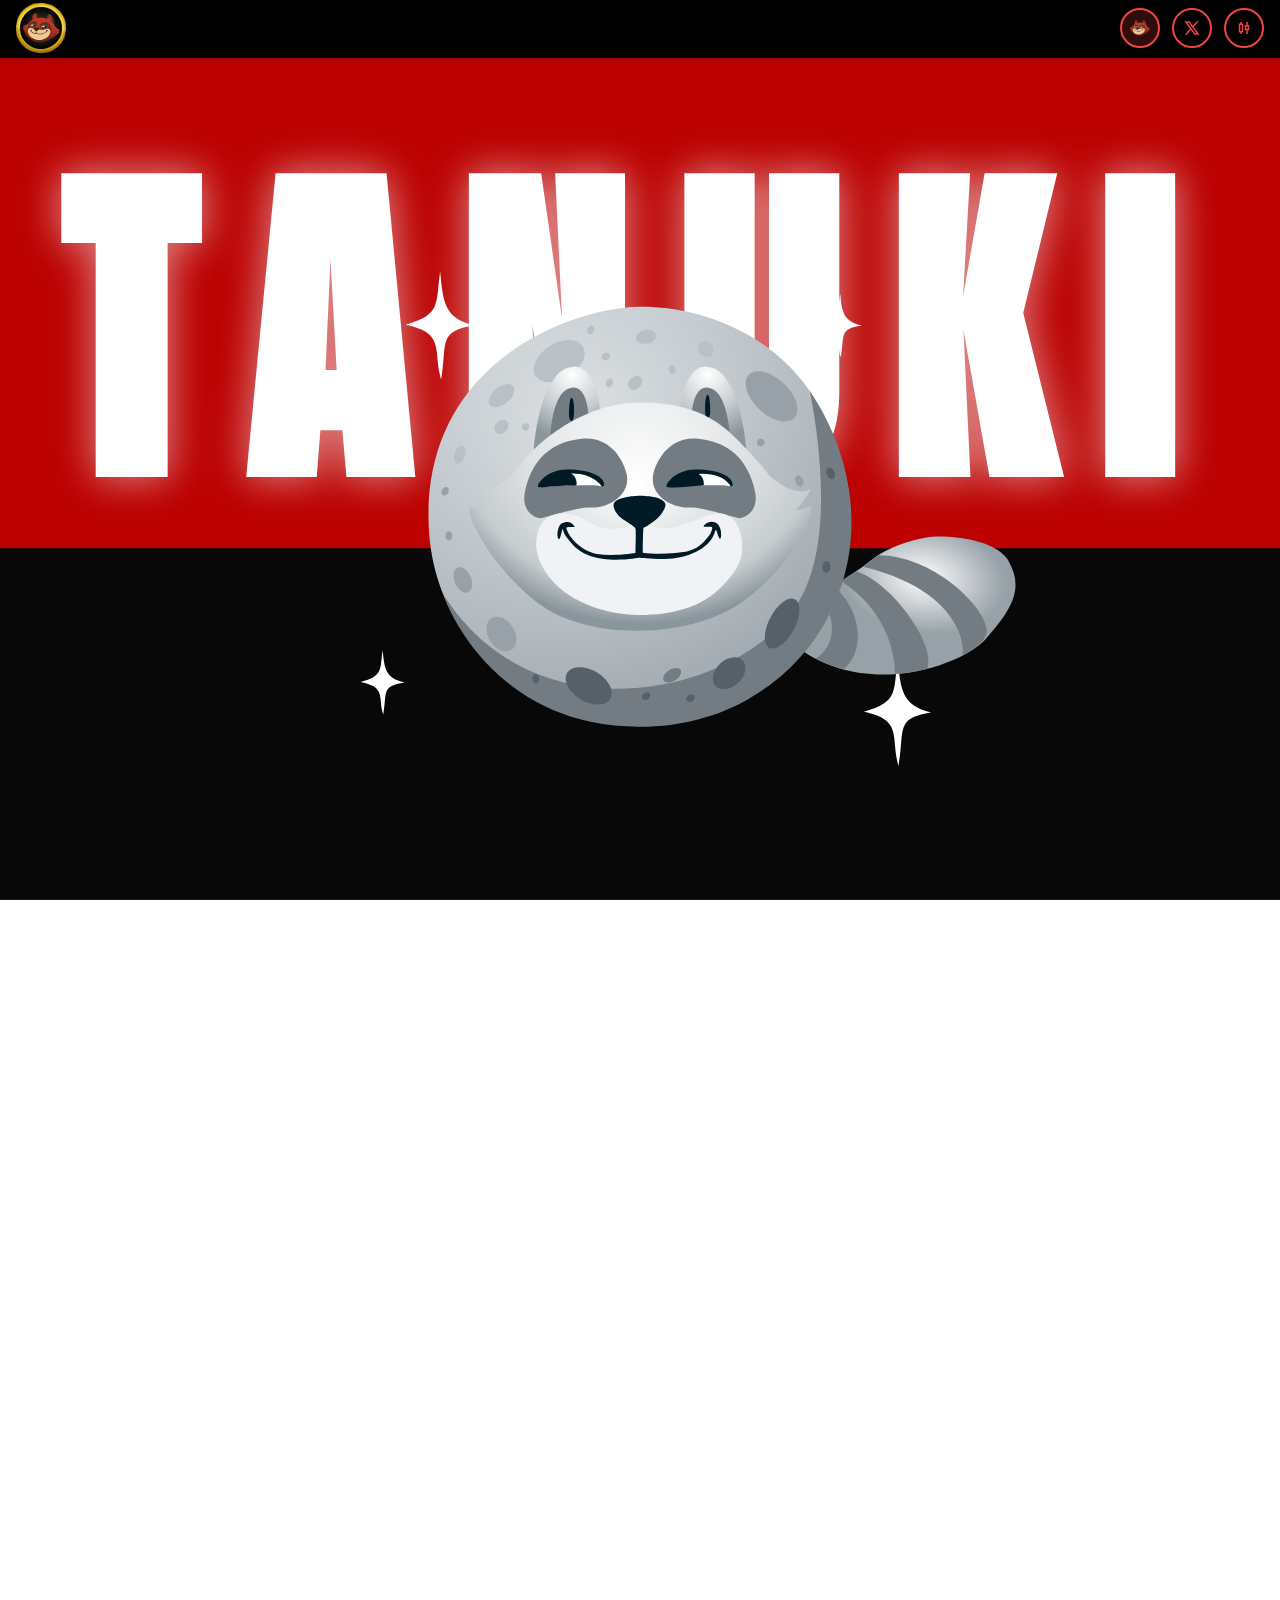
<file: tanuki/index.html>
<!DOCTYPE html>
<html lang="en">

<head>
    <meta charSet="utf-8" />
    <meta name="viewport"
        content="width=device-width, initial-scale=1, maximum-scale=5, viewport-fit=cover, user-scalable=yes" />
    <link rel="stylesheet" href="/_next/static/css/3ade809aa16d0a87.css?dpl=dpl_GFhAxsCvftLNqoVFMoB4cA9PYMxr"
        data-precedence="next" />
    <link rel="preload" as="script" fetchPriority="low"
        href="/_next/static/chunks/webpack-0d8c35ca8380cc95.js?dpl=dpl_GFhAxsCvftLNqoVFMoB4cA9PYMxr" />
    <script src="/_next/static/chunks/4bd1b696-01e3996f2b42bdc9.js?dpl=dpl_GFhAxsCvftLNqoVFMoB4cA9PYMxr" async="">
    </script>
    <script src="/_next/static/chunks/684-11a270b4d7b35477.js?dpl=dpl_GFhAxsCvftLNqoVFMoB4cA9PYMxr" async=""></script>
    <script src="/_next/static/chunks/main-app-70f3fd67bd0c0bda.js?dpl=dpl_GFhAxsCvftLNqoVFMoB4cA9PYMxr" async="">
    </script>
    <script src="/_next/static/chunks/260-85bf2a3dcfe3bd2b.js?dpl=dpl_GFhAxsCvftLNqoVFMoB4cA9PYMxr" async=""></script>
    <script src="/_next/static/chunks/app/layout-f59f771e8874233f.js?dpl=dpl_GFhAxsCvftLNqoVFMoB4cA9PYMxr" async="">
    </script>
    <script src="/_next/static/chunks/795d4814-7743e8d3b25029cf.js?dpl=dpl_GFhAxsCvftLNqoVFMoB4cA9PYMxr" async="">
    </script>
    <script src="/_next/static/chunks/94730671-d7652037bfa15fdb.js?dpl=dpl_GFhAxsCvftLNqoVFMoB4cA9PYMxr" async="">
    </script>
    <script src="/_next/static/chunks/8e1d74a4-cb0d8f5e72f02783.js?dpl=dpl_GFhAxsCvftLNqoVFMoB4cA9PYMxr" async="">
    </script>
    <script src="/_next/static/chunks/755-1a5d54525785581e.js?dpl=dpl_GFhAxsCvftLNqoVFMoB4cA9PYMxr" async=""></script>
    <script src="/_next/static/chunks/115-6c1a2eca0df092e2.js?dpl=dpl_GFhAxsCvftLNqoVFMoB4cA9PYMxr" async=""></script>
    <script src="/_next/static/chunks/app/tanuki/page-3d7183913b712c94.js?dpl=dpl_GFhAxsCvftLNqoVFMoB4cA9PYMxr"
        async=""></script>
    <link rel="preload" href="https://www.googletagmanager.com/gtag/js?id=G-BDKL1ZSM4J" as="script" />
    <meta name="next-size-adjust" content="" />
    <title>TANUKI | A Mythical Meme with a Friendly Smile and Big Balls</title>
    <meta name="description"
        content="TANUKI - A yokai from ancient Japan. A meme from the edge of the world. A spirit of chaos, luck, and laughter, now on-chain." />
    <meta name="author" content="TANUKI Team" />
    <link rel="manifest" href="/site.webmanifest" />
    <meta name="keywords"
        content="TANUKI,Tanuki,Yokai,Japanese folklore,Meme,DeFi,Cryptocurrency,Blockchain,Token,Solana,Mythical" />
    <meta name="creator" content="TANUKI Team" />
    <meta name="publisher" content="TANUKI" />
    <meta name="robots" content="index, follow" />
    <meta name="googlebot" content="index, follow, max-video-preview:-1, max-image-preview:large, max-snippet:-1" />
    <meta name="category" content="cryptocurrency" />
    <meta name="theme-color" content="#dc2626" />
    <meta name="apple-mobile-web-app-capable" content="yes" />
    <meta name="apple-mobile-web-app-status-bar-style" content="black-translucent" />
    <meta name="mobile-web-app-capable" content="yes" />
    <link rel="canonical" href="https://www.tanukicoin.io" />
    <meta name="format-detection" content="telephone=no, address=no, email=no" />
    <meta name="google-site-verification" content="google-site-verification-code-here" />
    <meta property="og:title" content="TANUKI | A Mythical Meme with a Friendly Smile and Big Balls" />
    <meta property="og:description"
        content="TANUKI - A yokai from ancient Japan. A meme from the edge of the world. A spirit of chaos, luck, and laughter, now on-chain." />
    <meta property="og:url" content="https://www.tanukicoin.io" />
    <meta property="og:site_name" content="TANUKI" />
    <meta property="og:locale" content="en_US" />
    <meta property="og:country_name" content="Global" />
    <meta property="og:image" content="https://www.tanukicoin.io/assets/og-image.jpg" />
    <meta property="og:image:width" content="1200" />
    <meta property="og:image:height" content="600" />
    <meta property="og:image:alt" content="TANUKI - A mythical meme with a friendly smile and big balls" />
    <meta property="og:type" content="website" />
    <meta name="twitter:card" content="summary_large_image" />
    <meta name="twitter:site" content="@sol_tanuki" />
    <meta name="twitter:creator" content="@sol_tanuki" />
    <meta name="twitter:title" content="TANUKI | A Mythical Meme with a Friendly Smile and Big Balls" />
    <meta name="twitter:description"
        content="TANUKI - A yokai from ancient Japan. A meme from the edge of the world. A spirit of chaos, luck, and laughter, now on-chain." />
    <meta name="twitter:image" content="https://www.tanukicoin.io/assets/og-image.jpg" />
    <link rel="shortcut icon" href="/favicon.ico" />
    <link rel="icon" href="/favicon.ico" sizes="any" />
    <link rel="icon" href="/favicon-16x16.png" sizes="16x16" type="image/png" />
    <link rel="icon" href="/favicon-32x32.png" sizes="32x32" type="image/png" />
    <link rel="apple-touch-icon" href="/apple-touch-icon.png" sizes="180x180" type="image/png" />
    <link rel="android-chrome" href="/android-chrome-192x192.png" sizes="192x192" type="image/png" />
    <link rel="android-chrome" href="/android-chrome-512x512.png" sizes="512x512" type="image/png" />
    <script src="/_next/static/chunks/polyfills-42372ed130431b0a.js?dpl=dpl_GFhAxsCvftLNqoVFMoB4cA9PYMxr" noModule="">
    </script>
</head>

<body class="__variable_ae05fe __variable_a7ee99 __variable_c05830 antialiased">
    <div class="relative w-full min-h-screen overflow-hidden">
        <div class="fixed z-[10000] w-full top-0 left-0 right-0">
            <nav class="w-full border-b-[3px] border-black flex items-center justify-between h-[58px] backdrop-blur-sm px-4 pt-2 pb-2 transition-all duration-300 shadow-md"
                style="background:#000000;-webkit-backdrop-filter:blur(5px)">
                <div class="flex items-center h-full"><a class="block" href="/">
                        <div class="relative w-[50px] h-[50px] flex items-center justify-center cursor-pointer"
                            style="transform:none"><img alt="Logo" loading="lazy" width="50" height="50"
                                decoding="async" data-nimg="1" class="w-full h-full object-contain"
                                style="color:transparent" src="/assets/logo.svg" /></div>
                    </a></div>
                <div class="flex sm:hidden items-center gap-2"><button
                        class="flex items-center justify-center w-10 h-10 bg-red-500/20 rounded-full border-2 border-red-500 touch-none"
                        tabindex="0"><svg width="20" height="20" viewBox="0 0 20 20" class="text-red-500">
                            <path fill="transparent" stroke-width="2" stroke="currentColor" stroke-linecap="round"
                                d="M 2 4 L 18 4" opacity="1"></path>
                            <path fill="transparent" stroke-width="2" stroke="currentColor" stroke-linecap="round"
                                d="M 2 10 L 18 10" opacity="1"></path>
                            <path fill="transparent" stroke-width="2" stroke="currentColor" stroke-linecap="round"
                                d="M 2 16 L 18 16" opacity="1"></path>
                        </svg></button></div>
                <div class="sm:flex hidden items-center justify-center h-full gap-3"><a
                        class="flex items-center justify-center size-[40px] bg-red-500/20 border-2 border-red-500 rounded-full text-red-500 hover:bg-red-500/30 hover:border-red-400 hover:text-red-400 transition-all duration-150"
                        href="/tanuki"><img alt="Tanuki" loading="lazy" width="20" height="20" decoding="async"
                            data-nimg="1" class="w-5 h-5" style="color:transparent" src="/assets/tanukisvg.svg" /></a><a
                        class="relative border-2 border-red-500 rounded-full hover:bg-black hover:border-red-400 size-[40px] flex items-center justify-center hover:duration-150 transform transition-all ease-in text-red-500 hover:text-red-400"
                        href="https://x.com/sol_tanuki"><svg stroke="currentColor" fill="currentColor"
                            stroke-width="0" viewBox="0 0 24 24" class="size-[18px]" height="1em" width="1em"
                            xmlns="http://www.w3.org/2000/svg">
                            <path
                                d="M10.4883 14.651L15.25 21H22.25L14.3917 10.5223L20.9308 3H18.2808L13.1643 8.88578L8.75 3H1.75L9.26086 13.0145L2.31915 21H4.96917L10.4883 14.651ZM16.25 19L5.75 5H7.75L18.25 19H16.25Z">
                            </path>
                        </svg></a>
                        <!-- <a
                        class="relative border-2 border-red-500 rounded-full hover:bg-black hover:border-red-400 size-[40px] flex items-center justify-center hover:duration-150 transform transition-all ease-in text-red-500 hover:text-red-400"
                        href="https://t.me/sol_tanuki"><svg stroke="currentColor" fill="currentColor"
                            stroke-width="0" viewBox="0 0 448 512" class="size-[18px]" height="1em" width="1em"
                            xmlns="http://www.w3.org/2000/svg">
                            <path
                                d="M446.7 98.6l-67.6 318.8c-5.1 22.5-18.4 28.1-37.3 17.5l-103-75.9-49.7 47.8c-5.5 5.5-10.1 10.1-20.7 10.1l7.4-104.9 190.9-172.5c8.3-7.4-1.8-11.5-12.9-4.1L117.8 284 16.2 252.2c-22.1-6.9-22.5-22.1 4.6-32.7L418.2 66.4c18.4-6.9 34.5 4.1 28.5 32.2z">
                            </path>
                        </svg></a> -->
                        <!-- <a
                        class="relative border-2 border-red-500 rounded-full hover:bg-black hover:border-red-400 size-[40px] flex items-center justify-center hover:duration-150 transform transition-all ease-in text-red-500 hover:text-red-400"
                        href="https://www.tiktok.com/@tanukimeme"><svg stroke="currentColor" fill="currentColor"
                            stroke-width="0" viewBox="0 0 448 512" class="size-[18px]" height="1em" width="1em"
                            xmlns="http://www.w3.org/2000/svg">
                            <path
                                d="M448,209.91a210.06,210.06,0,0,1-122.77-39.25V349.38A162.55,162.55,0,1,1,185,188.31V278.2a74.62,74.62,0,1,0,52.23,71.18V0l88,0a121.18,121.18,0,0,0,1.86,22.17h0A122.18,122.18,0,0,0,381,102.39a121.43,121.43,0,0,0,67,20.14Z">
                            </path>
                        </svg></a> -->
                        <!-- <a
                        class="relative border-2 border-red-500 rounded-full hover:bg-black hover:border-red-400 size-[40px] flex items-center justify-center hover:duration-150 transform transition-all ease-in text-red-500 hover:text-red-400"
                        href="https://etherscan.io"><svg stroke="currentColor" fill="currentColor" stroke-width="0"
                            viewBox="0 0 320 512" class="size-[18px]" height="1em" width="1em"
                            xmlns="http://www.w3.org/2000/svg">
                            <path
                                d="M311.9 260.8L160 353.6 8 260.8 160 0l151.9 260.8zM160 383.4L8 290.6 160 512l152-221.4-152 92.8z">
                            </path>
                        </svg></a> -->
                        <a
                        class="relative border-2 border-red-500 rounded-full hover:bg-black hover:border-red-400 size-[40px] flex items-center justify-center hover:duration-150 transform transition-all ease-in text-red-500 hover:text-red-400"
                        href="https://dexscreener.com/solana/TBA"><svg
                            stroke="currentColor" fill="currentColor" stroke-width="0" viewBox="0 0 24 24"
                            class="size-[18px]" height="1em" width="1em" xmlns="http://www.w3.org/2000/svg">
                            <path fill="none" d="M0 0h24v24H0z"></path>
                            <path
                                d="M9 4H7v2H5v12h2v2h2v-2h2V6H9V4zm0 12H7V8h2v8zM19 8h-2V4h-2v4h-2v7h2v5h2v-5h2V8zm-2 5h-2v-3h2v3z">
                            </path>
                        </svg></a></div>
            </nav>
        </div>
        <div style="background-image:url(&#x27;/assets/page2bg.svg&#x27;);margin-top:58px;height:calc(100vh - 58px)"
            class="jsx-d4ccffd674fc5f5c relative w-full h-screen bg-cover bg-center bg-no-repeat">
            <div class="jsx-d4ccffd674fc5f5c absolute top-[125px] left-0 w-full flex justify-center items-center">
                <h1 style="font-family:var(--font-anton), Anton, sans-serif;line-height:0.9;margin:0;padding:0"
                    class="jsx-d4ccffd674fc5f5c text-white font-bold drop-shadow-[0_0_20px_rgba(255,255,255,0.3)] select-none pointer-events-none z-0 text-center tanuki-title hidden">
                    <span style="animation-delay:0s" class="jsx-d4ccffd674fc5f5c tanuki-letter ">T</span><span
                        style="animation-delay:0s" class="jsx-d4ccffd674fc5f5c tanuki-letter ">A</span><span
                        style="animation-delay:0s" class="jsx-d4ccffd674fc5f5c tanuki-letter ">N</span><span
                        style="animation-delay:0s" class="jsx-d4ccffd674fc5f5c tanuki-letter ">U</span><span
                        style="animation-delay:0s" class="jsx-d4ccffd674fc5f5c tanuki-letter ">K</span><span
                        style="animation-delay:0s" class="jsx-d4ccffd674fc5f5c tanuki-letter ">I</span></h1>
            </div>
            <div class="jsx-d4ccffd674fc5f5c absolute inset-0 flex items-center justify-center z-20 translate-y-[40px]">
                <div
                    class="jsx-d4ccffd674fc5f5c w-[500px] h-[500px] md:w-[600px] md:h-[600px] lg:w-[800px] lg:h-[800px] transition-opacity duration-300 opacity-100">
                    <!--$!--><template data-dgst="BAILOUT_TO_CLIENT_SIDE_RENDERING"></template>
                    <!--/$-->
                </div>
            </div>
        </div>
        <div class="bg-black py-16 px-4 md:px-8">
            <div class="max-w-6xl mx-auto">
                <h2 class="text-white text-4xl md:text-5xl lg:text-6xl font-bold text-left mb-12 drop-shadow-[0_0_20px_rgba(220,38,38,0.8)]"
                    style="font-family:var(--font-anton), Anton, sans-serif">GALLERY</h2>
                <div class="grid grid-cols-1 md:grid-cols-2 lg:grid-cols-3 gap-8 max-w-6xl mx-auto">
                    <div
                        class="relative group cursor-pointer overflow-hidden rounded-lg bg-gray-800/50 hover:bg-gray-800/70 transition-all duration-300 border-2 border-red-500">
                        <div class="relative aspect-square"><img alt="TANUKI PFP" loading="lazy" decoding="async"
                                data-nimg="fill"
                                class="object-cover group-hover:scale-105 transition-transform duration-300"
                                style="position:absolute;height:100%;width:100%;left:0;top:0;right:0;bottom:0;color:transparent"
                                sizes="(max-width: 768px) 100vw, (max-width: 1024px) 50vw, 33vw" src="/_next/PFP.png" />
                            <div
                                class="absolute inset-0 bg-black/0 group-hover:bg-black/20 transition-colors duration-300">
                            </div>
                            <div class="absolute top-4 left-4 bg-black/70 backdrop-blur-sm px-3 py-1 rounded-md">
                                <h3 class="text-white font-semibold text-sm md:text-base">Logo</h3>
                            </div>
                        </div>
                    </div>
                    <div
                        class="relative group cursor-pointer overflow-hidden rounded-lg bg-gray-800/50 hover:bg-gray-800/70 transition-all duration-300 border-2 border-red-500">
                        <div class="relative aspect-square"><img alt="TANUKI Banner" loading="lazy" decoding="async"
                                data-nimg="fill"
                                class="object-cover group-hover:scale-105 transition-transform duration-300"
                                style="position:absolute;height:100%;width:100%;left:0;top:0;right:0;bottom:0;color:transparent"
                                sizes="(max-width: 768px) 100vw, (max-width: 1024px) 50vw, 33vw"
                                src="/_next/TanukiBanner.png" />
                            <div
                                class="absolute inset-0 bg-black/0 group-hover:bg-black/20 transition-colors duration-300">
                            </div>
                            <div class="absolute top-4 left-4 bg-black/70 backdrop-blur-sm px-3 py-1 rounded-md">
                                <h3 class="text-white font-semibold text-sm md:text-base">Banner</h3>
                            </div>
                        </div>
                    </div>
                    <div
                        class="relative group cursor-pointer overflow-hidden rounded-lg bg-gray-800/50 hover:bg-gray-800/70 transition-all duration-300 border-2 border-red-500">
                        <div class="relative aspect-square"><img alt="TANUKI Naked Hat" loading="lazy" decoding="async"
                                data-nimg="fill"
                                class="object-cover group-hover:scale-105 transition-transform duration-300"
                                style="position:absolute;height:100%;width:100%;left:0;top:0;right:0;bottom:0;color:transparent"
                                src="/assets/nakedhat.svg" />
                            <div
                                class="absolute inset-0 bg-black/0 group-hover:bg-black/20 transition-colors duration-300">
                            </div>
                            <div class="absolute top-4 left-4 bg-black/70 backdrop-blur-sm px-3 py-1 rounded-md">
                                <h3 class="text-white font-semibold text-sm md:text-base">Naked Hat</h3>
                            </div>
                        </div>
                    </div>
                </div>
            </div>
        </div>
        <footer
            class="jsx-328377b6c821600e w-full bg-gradient-to-b from-red-900/40 to-red-950/60 border-t-3 border-black relative">
            <div class="jsx-328377b6c821600e w-full max-w-[1295px] mx-auto px-4 py-12">
                <div
                    class="jsx-328377b6c821600e flex flex-col md:flex-row items-center md:items-center justify-between gap-6">
                    <div class="jsx-328377b6c821600e w-full md:w-[45%] order-2 md:order-1">
                        <p
                            class="jsx-328377b6c821600e text-white text-sm md:text-base text-left mt-3 border border-white/30 p-3 rounded">
                            Disclaimer: $TANUKI has no inherent value and is a community-driven token. Any value
                            attributed to $TANUKI is solely determined by the community, its art, culture, and
                            collective engagement. This is not financial advice.</p>
                    </div>
                    <!-- <div
                        class="jsx-328377b6c821600e order-3 md:order-2 w-full md:w-auto flex justify-center my-4 md:my-0">
                        <a href="https://t.me/sol_tanuki" target="_blank" rel="noopener noreferrer"
                            style="text-shadow:1px 1px 0px rgba(0,0,0,0.5)"
                            class="jsx-328377b6c821600e bg-red-600 hover:bg-red-500 text-white font-bold py-3 px-6 rounded-[10px] border-3 border-black shadow-md transform transition-all duration-200 hover:scale-105 hover:shadow-lg flex items-center gap-3 uppercase tracking-wide">
                            <div
                                class="jsx-328377b6c821600e relative size-[36px] bg-white rounded-full p-0.5 border-2 border-black flex items-center justify-center">
                                <img alt="Telegram icon" loading="lazy" width="26" height="26" decoding="async"
                                    data-nimg="1" class="size-[26px] object-contain" style="color:transparent"
                                    src="/assets/icons/TG-black.svg" /></div>Join the Community
                        </a></div> -->
                    <div
                        class="jsx-328377b6c821600e shrink-0 order-1 md:order-3 w-full md:w-auto flex justify-center md:justify-end">
                        <div class="jsx-328377b6c821600e w-[180px] h-[180px] flex items-center justify-center">
                            <div class="jsx-328377b6c821600e animate-bounce-shake"><img alt="Tanuki Coin" loading="lazy"
                                    width="160" height="160" decoding="async" data-nimg="1"
                                    class="w-[160px] h-[160px] object-contain" style="color:transparent"
                                    src="/assets/cointan.png" /></div>
                        </div>
                    </div>
                </div>
            </div>
            <div
                class="jsx-328377b6c821600e w-full border-t-2 border-red-400/30 bg-gradient-to-b from-red-800/80 to-red-900/90">
                <div
                    class="jsx-328377b6c821600e w-full max-w-[1295px] mx-auto px-4 py-10 pb-[100px] sm:pb-10 flex flex-col sm:flex-row items-center justify-between gap-6">
                    <div class="jsx-328377b6c821600e flex items-center gap-4">
                        <div class="jsx-328377b6c821600e w-[50px] h-[50px] flex items-center justify-center">
                            <div style="width:50px;height:50px" class="relative">
                                <div class="absolute inset-0" style="opacity:0;transform:scale(0.8) rotate(-10deg)"><img
                                        alt="TANUKI White Logo" width="50" height="50" decoding="async" data-nimg="1"
                                        class="object-contain" style="color:transparent"
                                        src="/assets/stickers/White.svg" /></div>
                            </div>
                        </div>
                        <p class="jsx-328377b6c821600e text-white text-sm md:text-base">©
                            <!-- -->2025
                            <!-- --> Yokai Labs. All rights reserved.</p>
                    </div>
                    <div class="jsx-328377b6c821600e flex items-center gap-6"><a
                            href="https://twitter.com/sol_tanuki" target="_blank" rel="noopener noreferrer"
                            class="jsx-328377b6c821600e relative border-2 border-white rounded-full hover:bg-red-500/30 size-[40px] flex items-center justify-center hover:duration-150 transform transition-all ease-in">
                            <div class="jsx-328377b6c821600e relative size-[24px]"><img alt="X icon" loading="lazy"
                                    width="24" height="24" decoding="async" data-nimg="1"
                                    class="size-full object-contain" style="color:transparent"
                                    src="/assets/icons/X83C4D8.svg" /></div>
                        </a>
                        <!-- <a href="https://t.me/sol_tanuki" target="_blank" rel="noopener noreferrer"
                            class="jsx-328377b6c821600e relative border-2 border-white rounded-full hover:bg-red-500/30 size-[40px] flex items-center justify-center hover:duration-150 transform transition-all ease-in">
                            <div class="jsx-328377b6c821600e relative size-[24px]"><img alt="Telegram icon"
                                    loading="lazy" width="24" height="24" decoding="async" data-nimg="1"
                                    class="size-full object-contain" style="color:transparent"
                                    src="/assets/icons/TG-blue.svg" /></div>
                        </a> -->
                    </div>
                </div>
            </div>
        </footer>
    </div>
    <!--$-->
    <!--/$-->
    <!--$-->
    <!--/$-->
    <div id="_rht_toaster"
        style="position:fixed;z-index:9999;top:16px;left:16px;right:16px;bottom:16px;pointer-events:none"></div>
    <script src="/_next/static/chunks/webpack-0d8c35ca8380cc95.js?dpl=dpl_GFhAxsCvftLNqoVFMoB4cA9PYMxr" async="">
    </script>
    <script>
        (self.__next_f = self.__next_f || []).push([0])
    </script>
    <script>
        self.__next_f.push([1,
            "1:\"$Sreact.fragment\"\n2:I[8797,[\"260\",\"static/chunks/260-85bf2a3dcfe3bd2b.js?dpl=dpl_GFhAxsCvftLNqoVFMoB4cA9PYMxr\",\"177\",\"static/chunks/app/layout-f59f771e8874233f.js?dpl=dpl_GFhAxsCvftLNqoVFMoB4cA9PYMxr\"],\"Providers\"]\n3:I[7555,[],\"\"]\n4:I[1295,[],\"\"]\n5:I[9665,[],\"MetadataBoundary\"]\n7:I[8260,[\"260\",\"static/chunks/260-85bf2a3dcfe3bd2b.js?dpl=dpl_GFhAxsCvftLNqoVFMoB4cA9PYMxr\",\"177\",\"static/chunks/app/layout-f59f771e8874233f.js?dpl=dpl_GFhAxsCvftLNqoVFMoB4cA9PYMxr\"],\"Toaster\"]\n8:I[6259,[\"260\",\"static/chunks/260-85bf2a3dcfe3bd2b.js?dpl=dpl_GFhAxsCvftLNqoVFMoB4cA9PYMxr\",\"177\",\"static/chunks/app/layout-f59f771e8874233f.js?dpl=dpl_GFhAxsCvftLNqoVFMoB4cA9PYMxr\"],\"GoogleAnalytics\"]\n9:I[894,[],\"ClientPageRoot\"]\na:I[9964,[\"479\",\"static/chunks/795d4814-7743e8d3b25029cf.js?dpl=dpl_GFhAxsCvftLNqoVFMoB4cA9PYMxr\",\"204\",\"static/chunks/94730671-d7652037bfa15fdb.js?dpl=dpl_GFhAxsCvftLNqoVFMoB4cA9PYMxr\",\"711\",\"static/chunks/8e1d74a4-cb0d8f5e72f02783.js?dpl=dpl_GFhAxsCvftLNqoVFMoB4cA9PYMxr\",\"755\",\"static/chunks/755-1a5d54525785581e.js?dpl=dpl_GFhAxsCvftLNqoVFMoB4cA9PYMxr\",\"115\",\"static/chunks/115-6c1a2eca0df092e2.js?dpl=dpl_GFhAxsCvftLNqoVFMoB4cA9PYMxr\",\"805\",\"static/chunks/app/tanuki/page-3d7183913b712c94.js?dpl=dpl_GFhAxsCvftLNqoVFMoB4cA9PYMxr\"],\"default\"]\nc:I[9665,[],\"OutletBoundary\"]\nf:I[4911,[],\"AsyncMetadataOutlet\"]\n11:I[9665,[],\"ViewportBoundary\"]\n13:I[6614,[],\"\"]\n14:\"$Sreact.suspense\"\n15:I[4911,[],\"AsyncMetadata\"]\n:HL[\"/_next/static/media/62d466ce3199db61-s.p.woff2\",\"font\",{\"crossOrigin\":\"\",\"type\":\"font/woff2\"}]\n:HL[\"/_next/static/media/6aa3e5fffd11d7fb-s.p.ttf\",\"font\",{\"crossOrigin\":\"\",\"type\":\"font/ttf\"}]\n:HL[\"/_next/static/media/ed0ad737c420e0f0-s.p.ttf\",\"font\",{\"crossOrigin\":\"\",\"type\":\"font/ttf\"}]\n:HL[\"/_next/static/css/3ade809aa16d0a87.css?dpl=dpl_GFhAxsCvftLNqoVFMoB4cA9PYMxr\",\"style\"]\n"
        ])
    </script>
    <script>
        self.__next_f.push([1,
            "0:{\"P\":null,\"b\":\"LGLsQ0J_wfaegOQATXeKz\",\"p\":\"\",\"c\":[\"\",\"tanuki\"],\"i\":false,\"f\":[[[\"\",{\"children\":[\"tanuki\",{\"children\":[\"__PAGE__\",{}]}]},\"$undefined\",\"$undefined\",true],[\"\",[\"$\",\"$1\",\"c\",{\"children\":[[[\"$\",\"link\",\"0\",{\"rel\":\"stylesheet\",\"href\":\"/_next/static/css/3ade809aa16d0a87.css?dpl=dpl_GFhAxsCvftLNqoVFMoB4cA9PYMxr\",\"precedence\":\"next\",\"crossOrigin\":\"$undefined\",\"nonce\":\"$undefined\"}]],[\"$\",\"html\",null,{\"lang\":\"en\",\"suppressHydrationWarning\":true,\"children\":[\"$\",\"body\",null,{\"className\":\"__variable_ae05fe __variable_a7ee99 __variable_c05830 antialiased\",\"children\":[[\"$\",\"$L2\",null,{\"children\":[\"$\",\"$L3\",null,{\"parallelRouterKey\":\"children\",\"error\":\"$undefined\",\"errorStyles\":\"$undefined\",\"errorScripts\":\"$undefined\",\"template\":[\"$\",\"$L4\",null,{}],\"templateStyles\":\"$undefined\",\"templateScripts\":\"$undefined\",\"notFound\":[[[\"$\",\"title\",null,{\"children\":\"404: This page could not be found.\"}],[\"$\",\"div\",null,{\"style\":{\"fontFamily\":\"system-ui,\\\"Segoe UI\\\",Roboto,Helvetica,Arial,sans-serif,\\\"Apple Color Emoji\\\",\\\"Segoe UI Emoji\\\"\",\"height\":\"100vh\",\"textAlign\":\"center\",\"display\":\"flex\",\"flexDirection\":\"column\",\"alignItems\":\"center\",\"justifyContent\":\"center\"},\"children\":[\"$\",\"div\",null,{\"children\":[[\"$\",\"style\",null,{\"dangerouslySetInnerHTML\":{\"__html\":\"body{color:#000;background:#fff;margin:0}.next-error-h1{border-right:1px solid rgba(0,0,0,.3)}@media (prefers-color-scheme:dark){body{color:#fff;background:#000}.next-error-h1{border-right:1px solid rgba(255,255,255,.3)}}\"}}],[\"$\",\"h1\",null,{\"className\":\"next-error-h1\",\"style\":{\"display\":\"inline-block\",\"margin\":\"0 20px 0 0\",\"padding\":\"0 23px 0 0\",\"fontSize\":24,\"fontWeight\":500,\"verticalAlign\":\"top\",\"lineHeight\":\"49px\"},\"children\":404}],[\"$\",\"div\",null,{\"style\":{\"display\":\"inline-block\"},\"children\":[\"$\",\"h2\",null,{\"style\":{\"fontSize\":14,\"fontWeight\":400,\"lineHeight\":\"49px\",\"margin\":0},\"children\":\"This page could not be found.\"}]}]]}]}]],[\"$\",\"$L5\",null,{\"children\":\"$L6\"}],[]],\"forbidden\":\"$undefined\",\"unauthorized\":\"$undefined\"}]}],[\"$\",\"$L7\",null,{\"position\":\"top-center\",\"toastOptions\":{\"duration\":2500,\"style\":{\"zIndex\":9999}},\"containerStyle\":{\"zIndex\":9999}}],[\"$\",\"$L8\",null,{\"gaId\":\"G-BDKL1ZSM4J\"}]]}]}]]}],{\"children\":[\"tanuki\",[\"$\",\"$1\",\"c\",{\"children\":[null,[\"$\",\"$L3\",null,{\"parallelRouterKey\":\"children\",\"error\":\"$undefined\",\"errorStyles\":\"$undefined\",\"errorScripts\":\"$undefined\",\"template\":[\"$\",\"$L4\",null,{}],\"templateStyles\":\"$undefined\",\"templateScripts\":\"$undefined\",\"notFound\":\"$undefined\",\"forbidden\":\"$undefined\",\"unauthorized\":\"$undefined\"}]]}],{\"children\":[\"__PAGE__\",[\"$\",\"$1\",\"c\",{\"children\":[[\"$\",\"$L9\",null,{\"Component\":\"$a\",\"searchParams\":{},\"params\":{}}],[\"$\",\"$L5\",null,{\"children\":\"$Lb\"}],null,[\"$\",\"$Lc\",null,{\"children\":[\"$Ld\",\"$Le\",[\"$\",\"$Lf\",null,{\"promise\":\"$@10\"}]]}]]}],{},null,false]},null,false]},null,false],[\"$\",\"$1\",\"h\",{\"children\":[null,[\"$\",\"$1\",\"8JMuRG2KGAXSvURwhhQgG\",{\"children\":[[\"$\",\"$L11\",null,{\"children\":\"$L12\"}],[\"$\",\"meta\",null,{\"name\":\"next-size-adjust\",\"content\":\"\"}]]}],null]}],false]],\"m\":\"$undefined\",\"G\":[\"$13\",\"$undefined\"],\"s\":false,\"S\":false}\n"
        ])
    </script>
    <script>
        self.__next_f.push([1,
            "6:[\"$\",\"$14\",null,{\"fallback\":null,\"children\":[\"$\",\"$L15\",null,{\"promise\":\"$@16\"}]}]\nb:[\"$\",\"$14\",null,{\"fallback\":null,\"children\":[\"$\",\"$L15\",null,{\"promise\":\"$@17\"}]}]\ne:null\n"
        ])
    </script>
    <script>
        self.__next_f.push([1,
            "16:{\"metadata\":[[\"$\",\"title\",\"0\",{\"children\":\"TANUKI | A Mythical Meme with a Friendly Smile and Big Balls\"}],[\"$\",\"meta\",\"1\",{\"name\":\"description\",\"content\":\"TANUKI - A yokai from ancient Japan. A meme from the edge of the world. A spirit of chaos, luck, and laughter, now on-chain.\"}],[\"$\",\"meta\",\"2\",{\"name\":\"author\",\"content\":\"TANUKI Team\"}],[\"$\",\"link\",\"3\",{\"rel\":\"manifest\",\"href\":\"/site.webmanifest\",\"crossOrigin\":\"$undefined\"}],[\"$\",\"meta\",\"4\",{\"name\":\"keywords\",\"content\":\"TANUKI,Tanuki,Yokai,Japanese folklore,Meme,DeFi,Cryptocurrency,Blockchain,Token,Solana,Mythical\"}],[\"$\",\"meta\",\"5\",{\"name\":\"creator\",\"content\":\"TANUKI Team\"}],[\"$\",\"meta\",\"6\",{\"name\":\"publisher\",\"content\":\"TANUKI\"}],[\"$\",\"meta\",\"7\",{\"name\":\"robots\",\"content\":\"index, follow\"}],[\"$\",\"meta\",\"8\",{\"name\":\"googlebot\",\"content\":\"index, follow, max-video-preview:-1, max-image-preview:large, max-snippet:-1\"}],[\"$\",\"meta\",\"9\",{\"name\":\"category\",\"content\":\"cryptocurrency\"}],[\"$\",\"meta\",\"10\",{\"name\":\"theme-color\",\"content\":\"#dc2626\"}],[\"$\",\"meta\",\"11\",{\"name\":\"apple-mobile-web-app-capable\",\"content\":\"yes\"}],[\"$\",\"meta\",\"12\",{\"name\":\"apple-mobile-web-app-status-bar-style\",\"content\":\"black-translucent\"}],[\"$\",\"meta\",\"13\",{\"name\":\"mobile-web-app-capable\",\"content\":\"yes\"}],[\"$\",\"link\",\"14\",{\"rel\":\"canonical\",\"href\":\"https://www.tanukicoin.io\"}],[\"$\",\"meta\",\"15\",{\"name\":\"format-detection\",\"content\":\"telephone=no, address=no, email=no\"}],[\"$\",\"meta\",\"16\",{\"name\":\"google-site-verification\",\"content\":\"google-site-verification-code-here\"}],[\"$\",\"meta\",\"17\",{\"property\":\"og:title\",\"content\":\"TANUKI | A Mythical Meme with a Friendly Smile and Big Balls\"}],[\"$\",\"meta\",\"18\",{\"property\":\"og:description\",\"content\":\"TANUKI - A yokai from ancient Japan. A meme from the edge of the world. A spirit of chaos, luck, and laughter, now on-chain.\"}],[\"$\",\"meta\",\"19\",{\"property\":\"og:url\",\"content\":\"https://www.tanukicoin.io\"}],[\"$\",\"meta\",\"20\",{\"property\":\"og:site_name\",\"content\":\"TANUKI\"}],[\"$\",\"meta\",\"21\",{\"property\":\"og:locale\",\"content\":\"en_US\"}],[\"$\",\"meta\",\"22\",{\"property\":\"og:country_name\",\"content\":\"Global\"}],[\"$\",\"meta\",\"23\",{\"property\":\"og:image\",\"content\":\"https://www.tanukicoin.io/assets/og-image.jpg\"}],[\"$\",\"meta\",\"24\",{\"property\":\"og:image:width\",\"content\":\"1200\"}],[\"$\",\"meta\",\"25\",{\"property\":\"og:image:height\",\"content\":\"600\"}],[\"$\",\"meta\",\"26\",{\"property\":\"og:image:alt\",\"content\":\"TANUKI - A mythical meme with a friendly smile and big balls\"}],[\"$\",\"meta\",\"27\",{\"property\":\"og:type\",\"content\":\"website\"}],[\"$\",\"meta\",\"28\",{\"name\":\"twitter:card\",\"content\":\"summary_large_image\"}],[\"$\",\"meta\",\"29\",{\"name\":\"twitter:site\",\"content\":\"@sol_tanuki\"}],[\"$\",\"meta\",\"30\",{\"name\":\"twitter:creator\",\"content\":\"@sol_tanuki\"}],[\"$\",\"meta\",\"31\",{\"name\":\"twitter:title\",\"content\":\"TANUKI | A Mythical Meme with a Friendly Smile and Big Balls\"}],[\"$\",\"meta\",\"32\",{\"name\":\"twitter:description\",\"content\":\"TANUKI - A yokai from ancient Japan. A meme from the edge of the world. A spirit of chaos, luck, and laughter, now on-chain.\"}],[\"$\",\"meta\",\"33\",{\"name\":\"twitter:image\",\"content\":\"https://www.tanukicoin.io/assets/og-image.jpg\"}],[\"$\",\"link\",\"34\",{\"rel\":\"shortcut icon\",\"href\":\"/favicon.ico\"}],[\"$\",\"link\",\"35\",{\"rel\":\"icon\",\"href\":\"/favicon.ico\",\"sizes\":\"any\"}],[\"$\",\"link\",\"36\",{\"rel\":\"icon\",\"href\":\"/favicon-16x16.png\",\"sizes\":\"16x16\",\"type\":\"image/png\"}],[\"$\",\"link\",\"37\",{\"rel\":\"icon\",\"href\":\"/favicon-32x32.png\",\"sizes\":\"32x32\",\"type\":\"image/png\"}],[\"$\",\"link\",\"38\",{\"rel\":\"apple-touch-icon\",\"href\":\"/apple-touch-icon.png\",\"sizes\":\"180x180\",\"type\":\"image/png\"}],[\"$\",\"link\",\"39\",{\"rel\":\"android-chrome\",\"href\":\"/android-chrome-192x192.png\",\"sizes\":\"192x192\",\"type\":\"image/png\"}],[\"$\",\"link\",\"40\",{\"rel\":\"android-chrome\",\"href\":\"/android-chrome-512x512.png\",\"sizes\":\"512x512\",\"type\":\"image/png\"}]],\"error\":null,\"digest\":\"$undefined\"}\n"
        ])
    </script>
    <script>
        self.__next_f.push([1,
            "17:{\"metadata\":\"$16:metadata\",\"error\":null,\"digest\":\"$undefined\"}\n10:{\"metadata\":\"$16:metadata\",\"error\":null,\"digest\":\"$undefined\"}\n12:[[\"$\",\"meta\",\"0\",{\"charSet\":\"utf-8\"}],[\"$\",\"meta\",\"1\",{\"name\":\"viewport\",\"content\":\"width=device-width, initial-scale=1, maximum-scale=5, viewport-fit=cover, user-scalable=yes\"}]]\nd:null\n"
        ])
    </script>
</body>

</html>
</file>
<file: _next/static/css/3ade809aa16d0a87.css>
*,:after,:before{--tw-border-spacing-x:0;--tw-border-spacing-y:0;--tw-translate-x:0;--tw-translate-y:0;--tw-rotate:0;--tw-skew-x:0;--tw-skew-y:0;--tw-scale-x:1;--tw-scale-y:1;--tw-pan-x: ;--tw-pan-y: ;--tw-pinch-zoom: ;--tw-scroll-snap-strictness:proximity;--tw-gradient-from-position: ;--tw-gradient-via-position: ;--tw-gradient-to-position: ;--tw-ordinal: ;--tw-slashed-zero: ;--tw-numeric-figure: ;--tw-numeric-spacing: ;--tw-numeric-fraction: ;--tw-ring-inset: ;--tw-ring-offset-width:0px;--tw-ring-offset-color:#fff;--tw-ring-color:rgb(59 130 246/0.5);--tw-ring-offset-shadow:0 0 #0000;--tw-ring-shadow:0 0 #0000;--tw-shadow:0 0 #0000;--tw-shadow-colored:0 0 #0000;--tw-blur: ;--tw-brightness: ;--tw-contrast: ;--tw-grayscale: ;--tw-hue-rotate: ;--tw-invert: ;--tw-saturate: ;--tw-sepia: ;--tw-drop-shadow: ;--tw-backdrop-blur: ;--tw-backdrop-brightness: ;--tw-backdrop-contrast: ;--tw-backdrop-grayscale: ;--tw-backdrop-hue-rotate: ;--tw-backdrop-invert: ;--tw-backdrop-opacity: ;--tw-backdrop-saturate: ;--tw-backdrop-sepia: ;--tw-contain-size: ;--tw-contain-layout: ;--tw-contain-paint: ;--tw-contain-style: }::backdrop{--tw-border-spacing-x:0;--tw-border-spacing-y:0;--tw-translate-x:0;--tw-translate-y:0;--tw-rotate:0;--tw-skew-x:0;--tw-skew-y:0;--tw-scale-x:1;--tw-scale-y:1;--tw-pan-x: ;--tw-pan-y: ;--tw-pinch-zoom: ;--tw-scroll-snap-strictness:proximity;--tw-gradient-from-position: ;--tw-gradient-via-position: ;--tw-gradient-to-position: ;--tw-ordinal: ;--tw-slashed-zero: ;--tw-numeric-figure: ;--tw-numeric-spacing: ;--tw-numeric-fraction: ;--tw-ring-inset: ;--tw-ring-offset-width:0px;--tw-ring-offset-color:#fff;--tw-ring-color:rgb(59 130 246/0.5);--tw-ring-offset-shadow:0 0 #0000;--tw-ring-shadow:0 0 #0000;--tw-shadow:0 0 #0000;--tw-shadow-colored:0 0 #0000;--tw-blur: ;--tw-brightness: ;--tw-contrast: ;--tw-grayscale: ;--tw-hue-rotate: ;--tw-invert: ;--tw-saturate: ;--tw-sepia: ;--tw-drop-shadow: ;--tw-backdrop-blur: ;--tw-backdrop-brightness: ;--tw-backdrop-contrast: ;--tw-backdrop-grayscale: ;--tw-backdrop-hue-rotate: ;--tw-backdrop-invert: ;--tw-backdrop-opacity: ;--tw-backdrop-saturate: ;--tw-backdrop-sepia: ;--tw-contain-size: ;--tw-contain-layout: ;--tw-contain-paint: ;--tw-contain-style: }/*
! tailwindcss v3.4.17 | MIT License | https://tailwindcss.com
*/*,:after,:before{box-sizing:border-box;border:0 solid #e5e7eb}:after,:before{--tw-content:""}:host,html{line-height:1.5;-webkit-text-size-adjust:100%;-moz-tab-size:4;-o-tab-size:4;tab-size:4;font-family:ui-sans-serif,system-ui,sans-serif,Apple Color Emoji,Segoe UI Emoji,Segoe UI Symbol,Noto Color Emoji;font-feature-settings:normal;font-variation-settings:normal;-webkit-tap-highlight-color:transparent}body{margin:0;line-height:inherit}hr{height:0;color:inherit;border-top-width:1px}abbr:where([title]){-webkit-text-decoration:underline dotted;text-decoration:underline dotted}h1,h2,h3,h4,h5,h6{font-size:inherit;font-weight:inherit}a{color:inherit;text-decoration:inherit}b,strong{font-weight:bolder}code,kbd,pre,samp{font-family:ui-monospace,SFMono-Regular,Menlo,Monaco,Consolas,Liberation Mono,Courier New,monospace;font-feature-settings:normal;font-variation-settings:normal;font-size:1em}small{font-size:80%}sub,sup{font-size:75%;line-height:0;position:relative;vertical-align:baseline}sub{bottom:-.25em}sup{top:-.5em}table{text-indent:0;border-color:inherit;border-collapse:collapse}button,input,optgroup,select,textarea{font-family:inherit;font-feature-settings:inherit;font-variation-settings:inherit;font-size:100%;font-weight:inherit;line-height:inherit;letter-spacing:inherit;color:inherit;margin:0;padding:0}button,select{text-transform:none}button,input:where([type=button]),input:where([type=reset]),input:where([type=submit]){-webkit-appearance:button;background-color:transparent;background-image:none}:-moz-focusring{outline:auto}:-moz-ui-invalid{box-shadow:none}progress{vertical-align:baseline}::-webkit-inner-spin-button,::-webkit-outer-spin-button{height:auto}[type=search]{-webkit-appearance:textfield;outline-offset:-2px}::-webkit-search-decoration{-webkit-appearance:none}::-webkit-file-upload-button{-webkit-appearance:button;font:inherit}summary{display:list-item}blockquote,dd,dl,figure,h1,h2,h3,h4,h5,h6,hr,p,pre{margin:0}fieldset{margin:0}fieldset,legend{padding:0}menu,ol,ul{list-style:none;margin:0;padding:0}dialog{padding:0}textarea{resize:vertical}input::-moz-placeholder,textarea::-moz-placeholder{opacity:1;color:#9ca3af}input::placeholder,textarea::placeholder{opacity:1;color:#9ca3af}[role=button],button{cursor:pointer}:disabled{cursor:default}audio,canvas,embed,iframe,img,object,svg,video{display:block;vertical-align:middle}img,video{max-width:100%;height:auto}[hidden]:where(:not([hidden=until-found])){display:none}.container{width:100%}@media (min-width:640px){.container{max-width:640px}}@media (min-width:768px){.container{max-width:768px}}@media (min-width:1024px){.container{max-width:1024px}}@media (min-width:1280px){.container{max-width:1280px}}@media (min-width:1536px){.container{max-width:1536px}}.fontAnton{font-family:var(--font-anton),sans-serif}.custom-drawer.open{opacity:1;pointer-events:auto}.pointer-events-none{pointer-events:none}.pointer-events-auto{pointer-events:auto}.visible{visibility:visible}.collapse{visibility:collapse}.static{position:static}.fixed{position:fixed}.absolute{position:absolute}.relative{position:relative}.inset-0{inset:0}.bottom-0{bottom:0}.bottom-10{bottom:2.5rem}.bottom-4{bottom:1rem}.bottom-\[1em\]{bottom:1em}.bottom-\[70px\]{bottom:70px}.left-0{left:0}.left-1\/2{left:50%}.left-10{left:2.5rem}.left-4{left:1rem}.left-8{left:2rem}.left-\[1em\]{left:1em}.left-\[72px\]{left:72px}.right-0{right:0}.right-10{right:2.5rem}.right-4{right:1rem}.right-8{right:2rem}.right-\[1em\]{right:1em}.top-0{top:0}.top-10{top:2.5rem}.top-2{top:.5rem}.top-20{top:5rem}.top-4{top:1rem}.top-\[125px\]{top:125px}.-z-10{z-index:-10}.z-0{z-index:0}.z-10{z-index:10}.z-20{z-index:20}.z-50{z-index:50}.z-\[10000\]{z-index:10000}.z-\[10001\]{z-index:10001}.z-\[100\]{z-index:100}.z-\[101\]{z-index:101}.z-\[1\]{z-index:1}.z-\[3\.5\]{z-index:3.5}.z-\[3\]{z-index:3}.z-\[8000\]{z-index:8000}.z-\[8500\]{z-index:8500}.z-\[9000\]{z-index:9000}.z-\[9100\]{z-index:9100}.z-\[9500\]{z-index:9500}.order-1{order:1}.order-2{order:2}.order-3{order:3}.m-auto{margin:auto}.mx-\[15px\]{margin-left:15px;margin-right:15px}.mx-\[2px\]{margin-left:2px;margin-right:2px}.mx-\[5px\]{margin-left:5px;margin-right:5px}.mx-auto{margin-left:auto;margin-right:auto}.my-10{margin-top:2.5rem;margin-bottom:2.5rem}.my-4{margin-top:1rem;margin-bottom:1rem}.-mb-\[2px\]{margin-bottom:-2px}.-mb-\[3px\]{margin-bottom:-3px}.-mt-\[35px\]{margin-top:-35px}.mb-12{margin-bottom:3rem}.mb-14{margin-bottom:3.5rem}.mb-2{margin-bottom:.5rem}.mb-3{margin-bottom:.75rem}.mb-4{margin-bottom:1rem}.mb-5{margin-bottom:1.25rem}.mb-6{margin-bottom:1.5rem}.mb-8{margin-bottom:2rem}.mb-\[10px\]{margin-bottom:10px}.mb-\[70px\]{margin-bottom:70px}.ml-0\.5{margin-left:.125rem}.ml-1{margin-left:.25rem}.ml-\[10px\]{margin-left:10px}.mr-0{margin-right:0}.mt-10{margin-top:2.5rem}.mt-2{margin-top:.5rem}.mt-3{margin-top:.75rem}.mt-6{margin-top:1.5rem}.mt-\[30px\]{margin-top:30px}.mt-\[50px\]{margin-top:50px}.block{display:block}.inline-block{display:inline-block}.flex{display:flex}.grid{display:grid}.hidden{display:none}.aspect-\[9\/19\.5\]{aspect-ratio:9/19.5}.aspect-square{aspect-ratio:1/1}.aspect-video{aspect-ratio:16/9}.size-\[12px\]{width:12px;height:12px}.size-\[14px\]{width:14px;height:14px}.size-\[16px\]{width:16px;height:16px}.size-\[18px\]{width:18px;height:18px}.size-\[20px\]{width:20px;height:20px}.size-\[24px\]{width:24px;height:24px}.size-\[26px\]{width:26px;height:26px}.size-\[36px\]{width:36px;height:36px}.size-\[40px\]{width:40px;height:40px}.size-\[50px\]{width:50px;height:50px}.size-\[52px\]{width:52px;height:52px}.size-full{width:100%;height:100%}.h-1{height:.25rem}.h-1\/2{height:50%}.h-1\/3{height:33.333333%}.h-10{height:2.5rem}.h-12{height:3rem}.h-16{height:4rem}.h-2{height:.5rem}.h-24{height:6rem}.h-3{height:.75rem}.h-32{height:8rem}.h-4{height:1rem}.h-48{height:12rem}.h-5{height:1.25rem}.h-6{height:1.5rem}.h-60{height:15rem}.h-8{height:2rem}.h-80{height:20rem}.h-96{height:24rem}.h-\[102\%\]{height:102%}.h-\[120px\]{height:120px}.h-\[160px\]{height:160px}.h-\[180px\]{height:180px}.h-\[18px\]{height:18px}.h-\[1em\]{height:1em}.h-\[414px\]{height:414px}.h-\[500px\]{height:500px}.h-\[50px\]{height:50px}.h-\[52px\]{height:52px}.h-\[58px\]{height:58px}.h-\[800px\]{height:800px}.h-auto{height:auto}.h-full{height:100%}.h-screen{height:100vh}.max-h-\[585px\]{max-height:585px}.max-h-\[90vh\]{max-height:90vh}.max-h-full{max-height:100%}.min-h-\[300px\]{min-height:300px}.min-h-\[500px\]{min-height:500px}.min-h-\[calc\(100svh-60px\)\]{min-height:calc(100svh - 60px)}.min-h-screen{min-height:100vh}.w-10{width:2.5rem}.w-12{width:3rem}.w-16{width:4rem}.w-24{width:6rem}.w-3{width:.75rem}.w-32{width:8rem}.w-4{width:1rem}.w-5{width:1.25rem}.w-6{width:1.5rem}.w-60{width:15rem}.w-8{width:2rem}.w-80{width:20rem}.w-96{width:24rem}.w-\[102\%\]{width:102%}.w-\[120px\]{width:120px}.w-\[160px\]{width:160px}.w-\[180px\]{width:180px}.w-\[3px\]{width:3px}.w-\[414px\]{width:414px}.w-\[500px\]{width:500px}.w-\[50px\]{width:50px}.w-\[60px\]{width:60px}.w-\[800px\]{width:800px}.w-\[80px\]{width:80px}.w-auto{width:auto}.w-full{width:100%}.w-screen{width:100vw}.max-w-2xl{max-width:42rem}.max-w-6xl{max-width:72rem}.max-w-7xl{max-width:80rem}.max-w-\[1295px\]{max-width:1295px}.max-w-\[1310px\]{max-width:1310px}.max-w-\[1600px\]{max-width:1600px}.max-w-\[1685px\]{max-width:1685px}.max-w-\[280px\]{max-width:280px}.max-w-\[400px\]{max-width:400px}.max-w-\[90vw\]{max-width:90vw}.max-w-full{max-width:100%}.max-w-lg{max-width:32rem}.max-w-screen-2xl{max-width:1536px}.flex-1{flex:1 1 0%}.flex-shrink-0,.shrink-0{flex-shrink:0}.-translate-x-1\/2{--tw-translate-x:-50%}.-translate-x-1\/2,.-translate-y-\[50px\]{transform:translate(var(--tw-translate-x),var(--tw-translate-y)) rotate(var(--tw-rotate)) skewX(var(--tw-skew-x)) skewY(var(--tw-skew-y)) scaleX(var(--tw-scale-x)) scaleY(var(--tw-scale-y))}.-translate-y-\[50px\]{--tw-translate-y:-50px}.translate-x-\[95px\]{--tw-translate-x:95px}.translate-x-\[95px\],.translate-y-0{transform:translate(var(--tw-translate-x),var(--tw-translate-y)) rotate(var(--tw-rotate)) skewX(var(--tw-skew-x)) skewY(var(--tw-skew-y)) scaleX(var(--tw-scale-x)) scaleY(var(--tw-scale-y))}.translate-y-0{--tw-translate-y:0px}.translate-y-2{--tw-translate-y:0.5rem}.translate-y-2,.translate-y-\[100px\]{transform:translate(var(--tw-translate-x),var(--tw-translate-y)) rotate(var(--tw-rotate)) skewX(var(--tw-skew-x)) skewY(var(--tw-skew-y)) scaleX(var(--tw-scale-x)) scaleY(var(--tw-scale-y))}.translate-y-\[100px\]{--tw-translate-y:100px}.translate-y-\[40px\]{--tw-translate-y:40px}.scale-110,.translate-y-\[40px\]{transform:translate(var(--tw-translate-x),var(--tw-translate-y)) rotate(var(--tw-rotate)) skewX(var(--tw-skew-x)) skewY(var(--tw-skew-y)) scaleX(var(--tw-scale-x)) scaleY(var(--tw-scale-y))}.scale-110{--tw-scale-x:1.1;--tw-scale-y:1.1}.scale-\[1\.2\]{--tw-scale-x:1.2;--tw-scale-y:1.2}.scale-\[1\.2\],.scale-\[1\.44\]{transform:translate(var(--tw-translate-x),var(--tw-translate-y)) rotate(var(--tw-rotate)) skewX(var(--tw-skew-x)) skewY(var(--tw-skew-y)) scaleX(var(--tw-scale-x)) scaleY(var(--tw-scale-y))}.scale-\[1\.44\]{--tw-scale-x:1.44;--tw-scale-y:1.44}.scale-\[1\.62\]{--tw-scale-x:1.62;--tw-scale-y:1.62}.scale-\[1\.62\],.scale-\[1\.8\]{transform:translate(var(--tw-translate-x),var(--tw-translate-y)) rotate(var(--tw-rotate)) skewX(var(--tw-skew-x)) skewY(var(--tw-skew-y)) scaleX(var(--tw-scale-x)) scaleY(var(--tw-scale-y))}.scale-\[1\.8\]{--tw-scale-x:1.8;--tw-scale-y:1.8}.transform{transform:translate(var(--tw-translate-x),var(--tw-translate-y)) rotate(var(--tw-rotate)) skewX(var(--tw-skew-x)) skewY(var(--tw-skew-y)) scaleX(var(--tw-scale-x)) scaleY(var(--tw-scale-y))}@keyframes pulse{50%{opacity:.5}}.animate-pulse{animation:pulse 2s cubic-bezier(.4,0,.6,1) infinite}@keyframes spin{to{transform:rotate(1turn)}}.animate-spin{animation:spin 1s linear infinite}.cursor-pointer{cursor:pointer}.touch-none{touch-action:none}.touch-manipulation{touch-action:manipulation}.select-none{-webkit-user-select:none;-moz-user-select:none;user-select:none}.resize{resize:both}.appearance-none{-webkit-appearance:none;-moz-appearance:none;appearance:none}.grid-cols-1{grid-template-columns:repeat(1,minmax(0,1fr))}.flex-row{flex-direction:row}.flex-col{flex-direction:column}.flex-col-reverse{flex-direction:column-reverse}.items-start{align-items:flex-start}.items-end{align-items:flex-end}.items-center{align-items:center}.justify-start{justify-content:flex-start}.justify-center{justify-content:center}.justify-between{justify-content:space-between}.gap-0{gap:0}.gap-1{gap:.25rem}.gap-10{gap:2.5rem}.gap-2{gap:.5rem}.gap-3{gap:.75rem}.gap-4{gap:1rem}.gap-5{gap:1.25rem}.gap-6{gap:1.5rem}.gap-8{gap:2rem}.gap-\[5px\]{gap:5px}.overflow-hidden{overflow:hidden}.overflow-visible{overflow:visible}.overscroll-none{overscroll-behavior:none}.whitespace-nowrap{white-space:nowrap}.whitespace-pre-line{white-space:pre-line}.rounded{border-radius:.25rem}.rounded-2xl{border-radius:1rem}.rounded-\[10px\]{border-radius:10px}.rounded-\[20px\]{border-radius:20px}.rounded-full{border-radius:9999px}.rounded-lg{border-radius:.5rem}.rounded-md{border-radius:.375rem}.rounded-xl{border-radius:.75rem}.border{border-width:1px}.border-2{border-width:2px}.border-3{border-width:3px}.border-4{border-width:4px}.border-b-2{border-bottom-width:2px}.border-b-4{border-bottom-width:4px}.border-b-\[3px\]{border-bottom-width:3px}.border-t-2{border-top-width:2px}.border-t-3{border-top-width:3px}.border-t-4{border-top-width:4px}.border-\[\#45b7d1\]{--tw-border-opacity:1;border-color:rgb(69 183 209/var(--tw-border-opacity,1))}.border-\[\#4ecdc4\]{--tw-border-opacity:1;border-color:rgb(78 205 196/var(--tw-border-opacity,1))}.border-\[\#f9ca24\]{--tw-border-opacity:1;border-color:rgb(249 202 36/var(--tw-border-opacity,1))}.border-\[\#ff6b6b\]{--tw-border-opacity:1;border-color:rgb(255 107 107/var(--tw-border-opacity,1))}.border-black{--tw-border-opacity:1;border-color:rgb(0 0 0/var(--tw-border-opacity,1))}.border-red-400{--tw-border-opacity:1;border-color:rgb(248 113 113/var(--tw-border-opacity,1))}.border-red-400\/30{border-color:rgb(248 113 113/.3)}.border-red-500{--tw-border-opacity:1;border-color:rgb(239 68 68/var(--tw-border-opacity,1))}.border-red-800{--tw-border-opacity:1;border-color:rgb(153 27 27/var(--tw-border-opacity,1))}.border-white{--tw-border-opacity:1;border-color:rgb(255 255 255/var(--tw-border-opacity,1))}.border-white\/30{border-color:rgb(255 255 255/.3)}.border-t-transparent{border-top-color:transparent}.bg-black{--tw-bg-opacity:1;background-color:rgb(0 0 0/var(--tw-bg-opacity,1))}.bg-black\/0{background-color:rgb(0 0 0/0)}.bg-black\/20{background-color:rgb(0 0 0/.2)}.bg-black\/30{background-color:rgb(0 0 0/.3)}.bg-black\/40{background-color:rgb(0 0 0/.4)}.bg-black\/50{background-color:rgb(0 0 0/.5)}.bg-black\/60{background-color:rgb(0 0 0/.6)}.bg-black\/70{background-color:rgb(0 0 0/.7)}.bg-black\/80{background-color:rgb(0 0 0/.8)}.bg-black\/90{background-color:rgb(0 0 0/.9)}.bg-black\/95{background-color:rgb(0 0 0/.95)}.bg-blue-600{--tw-bg-opacity:1;background-color:rgb(37 99 235/var(--tw-bg-opacity,1))}.bg-gray-800{--tw-bg-opacity:1;background-color:rgb(31 41 55/var(--tw-bg-opacity,1))}.bg-gray-800\/50{background-color:rgb(31 41 55/.5)}.bg-red-300{--tw-bg-opacity:1;background-color:rgb(252 165 165/var(--tw-bg-opacity,1))}.bg-red-500{--tw-bg-opacity:1;background-color:rgb(239 68 68/var(--tw-bg-opacity,1))}.bg-red-500\/10{background-color:rgb(239 68 68/.1)}.bg-red-500\/20{background-color:rgb(239 68 68/.2)}.bg-red-600{--tw-bg-opacity:1;background-color:rgb(220 38 38/var(--tw-bg-opacity,1))}.bg-red-600\/10{background-color:rgb(220 38 38/.1)}.bg-white{--tw-bg-opacity:1;background-color:rgb(255 255 255/var(--tw-bg-opacity,1))}.bg-gradient-to-b{background-image:linear-gradient(to bottom,var(--tw-gradient-stops))}.bg-gradient-to-br{background-image:linear-gradient(to bottom right,var(--tw-gradient-stops))}.bg-gradient-to-l{background-image:linear-gradient(to left,var(--tw-gradient-stops))}.bg-gradient-to-r{background-image:linear-gradient(to right,var(--tw-gradient-stops))}.from-black{--tw-gradient-from:#000 var(--tw-gradient-from-position);--tw-gradient-to:rgb(0 0 0/0) var(--tw-gradient-to-position);--tw-gradient-stops:var(--tw-gradient-from),var(--tw-gradient-to)}.from-red-500{--tw-gradient-from:#ef4444 var(--tw-gradient-from-position);--tw-gradient-to:rgb(239 68 68/0) var(--tw-gradient-to-position);--tw-gradient-stops:var(--tw-gradient-from),var(--tw-gradient-to)}.from-red-500\/5{--tw-gradient-from:rgb(239 68 68/0.05) var(--tw-gradient-from-position);--tw-gradient-to:rgb(239 68 68/0) var(--tw-gradient-to-position);--tw-gradient-stops:var(--tw-gradient-from),var(--tw-gradient-to)}.from-red-600{--tw-gradient-from:#dc2626 var(--tw-gradient-from-position);--tw-gradient-to:rgb(220 38 38/0) var(--tw-gradient-to-position);--tw-gradient-stops:var(--tw-gradient-from),var(--tw-gradient-to)}.from-red-800\/80{--tw-gradient-from:rgb(153 27 27/0.8) var(--tw-gradient-from-position);--tw-gradient-to:rgb(153 27 27/0) var(--tw-gradient-to-position);--tw-gradient-stops:var(--tw-gradient-from),var(--tw-gradient-to)}.from-red-900\/30{--tw-gradient-from:rgb(127 29 29/0.3) var(--tw-gradient-from-position);--tw-gradient-to:rgb(127 29 29/0) var(--tw-gradient-to-position);--tw-gradient-stops:var(--tw-gradient-from),var(--tw-gradient-to)}.from-red-900\/40{--tw-gradient-from:rgb(127 29 29/0.4) var(--tw-gradient-from-position);--tw-gradient-to:rgb(127 29 29/0) var(--tw-gradient-to-position);--tw-gradient-stops:var(--tw-gradient-from),var(--tw-gradient-to)}.via-gray-900{--tw-gradient-to:rgb(17 24 39/0) var(--tw-gradient-to-position);--tw-gradient-stops:var(--tw-gradient-from),#111827 var(--tw-gradient-via-position),var(--tw-gradient-to)}.via-transparent{--tw-gradient-to:rgb(0 0 0/0) var(--tw-gradient-to-position);--tw-gradient-stops:var(--tw-gradient-from),transparent var(--tw-gradient-via-position),var(--tw-gradient-to)}.to-black\/50{--tw-gradient-to:rgb(0 0 0/0.5) var(--tw-gradient-to-position)}.to-red-500\/5{--tw-gradient-to:rgb(239 68 68/0.05) var(--tw-gradient-to-position)}.to-red-600{--tw-gradient-to:#dc2626 var(--tw-gradient-to-position)}.to-red-700{--tw-gradient-to:#b91c1c var(--tw-gradient-to-position)}.to-red-900\/90{--tw-gradient-to:rgb(127 29 29/0.9) var(--tw-gradient-to-position)}.to-red-950\/40{--tw-gradient-to:rgb(69 10 10/0.4) var(--tw-gradient-to-position)}.to-red-950\/60{--tw-gradient-to:rgb(69 10 10/0.6) var(--tw-gradient-to-position)}.to-transparent{--tw-gradient-to:transparent var(--tw-gradient-to-position)}.bg-cover{background-size:cover}.bg-center{background-position:50%}.bg-no-repeat{background-repeat:no-repeat}.object-contain{-o-object-fit:contain;object-fit:contain}.object-cover{-o-object-fit:cover;object-fit:cover}.object-fill{-o-object-fit:fill;object-fit:fill}.p-0\.5{padding:.125rem}.p-2{padding:.5rem}.p-3{padding:.75rem}.p-4{padding:1rem}.p-6{padding:1.5rem}.p-8{padding:2rem}.px-0{padding-left:0;padding-right:0}.px-1{padding-left:.25rem;padding-right:.25rem}.px-2{padding-left:.5rem;padding-right:.5rem}.px-3{padding-left:.75rem;padding-right:.75rem}.px-4{padding-left:1rem;padding-right:1rem}.px-5{padding-left:1.25rem;padding-right:1.25rem}.px-6{padding-left:1.5rem;padding-right:1.5rem}.px-\[10px\]{padding-left:10px;padding-right:10px}.py-0{padding-top:0;padding-bottom:0}.py-1{padding-top:.25rem;padding-bottom:.25rem}.py-10{padding-top:2.5rem;padding-bottom:2.5rem}.py-12{padding-top:3rem;padding-bottom:3rem}.py-16{padding-top:4rem;padding-bottom:4rem}.py-2{padding-top:.5rem;padding-bottom:.5rem}.py-20{padding-top:5rem;padding-bottom:5rem}.py-3{padding-top:.75rem;padding-bottom:.75rem}.py-4{padding-top:1rem;padding-bottom:1rem}.py-\[30px\]{padding-top:30px;padding-bottom:30px}.pb-0{padding-bottom:0}.pb-10{padding-bottom:2.5rem}.pb-2{padding-bottom:.5rem}.pb-20{padding-bottom:5rem}.pb-5{padding-bottom:1.25rem}.pb-\[100px\]{padding-bottom:100px}.pb-\[10px\]{padding-bottom:10px}.pb-\[25px\]{padding-bottom:25px}.pb-\[40px\]{padding-bottom:40px}.pb-\[80px\]{padding-bottom:80px}.pl-0{padding-left:0}.pt-0{padding-top:0}.pt-2{padding-top:.5rem}.pt-4{padding-top:1rem}.pt-\[40px\]{padding-top:40px}.text-left{text-align:left}.text-center{text-align:center}.text-right{text-align:right}.font-anton{font-family:var(--font-anton)}.\!text-5xl{font-size:3rem!important;line-height:1!important}.text-2xl{font-size:1.5rem;line-height:2rem}.text-3xl{font-size:1.875rem;line-height:2.25rem}.text-4xl{font-size:2.25rem;line-height:2.5rem}.text-\[20px\]{font-size:20px}.text-\[22px\]{font-size:22px}.text-base{font-size:1rem;line-height:1.5rem}.text-lg{font-size:1.125rem;line-height:1.75rem}.text-sm{font-size:.875rem;line-height:1.25rem}.text-xl{font-size:1.25rem;line-height:1.75rem}.text-xs{font-size:.75rem;line-height:1rem}.font-bold{font-weight:700}.font-light{font-weight:300}.font-medium{font-weight:500}.font-semibold{font-weight:600}.uppercase{text-transform:uppercase}.normal-case{text-transform:none}.leading-relaxed{line-height:1.625}.leading-tight{line-height:1.25}.tracking-wide{letter-spacing:.025em}.tracking-wider{letter-spacing:.05em}.text-red-400{--tw-text-opacity:1;color:rgb(248 113 113/var(--tw-text-opacity,1))}.text-red-500{--tw-text-opacity:1;color:rgb(239 68 68/var(--tw-text-opacity,1))}.text-white{--tw-text-opacity:1;color:rgb(255 255 255/var(--tw-text-opacity,1))}.text-white\/90{color:rgb(255 255 255/.9)}.text-yellow-400{--tw-text-opacity:1;color:rgb(250 204 21/var(--tw-text-opacity,1))}.antialiased{-webkit-font-smoothing:antialiased;-moz-osx-font-smoothing:grayscale}.opacity-0{opacity:0}.opacity-100{opacity:1}.opacity-60{opacity:.6}.opacity-70{opacity:.7}.opacity-90{opacity:.9}.shadow{--tw-shadow:0 1px 3px 0 rgb(0 0 0/0.1),0 1px 2px -1px rgb(0 0 0/0.1);--tw-shadow-colored:0 1px 3px 0 var(--tw-shadow-color),0 1px 2px -1px var(--tw-shadow-color)}.shadow,.shadow-2xl{box-shadow:var(--tw-ring-offset-shadow,0 0 #0000),var(--tw-ring-shadow,0 0 #0000),var(--tw-shadow)}.shadow-2xl{--tw-shadow:0 25px 50px -12px rgb(0 0 0/0.25);--tw-shadow-colored:0 25px 50px -12px var(--tw-shadow-color)}.shadow-\[0_0_30px_rgba\(239\2c 68\2c 68\2c 0\.3\)\]{--tw-shadow:0 0 30px rgba(239,68,68,0.3);--tw-shadow-colored:0 0 30px var(--tw-shadow-color);box-shadow:var(--tw-ring-offset-shadow,0 0 #0000),var(--tw-ring-shadow,0 0 #0000),var(--tw-shadow)}.shadow-\[0_0_30px_rgba\(239\2c 68\2c 68\2c 0\.6\)\]{--tw-shadow:0 0 30px rgba(239,68,68,0.6);--tw-shadow-colored:0 0 30px var(--tw-shadow-color)}.shadow-\[0_0_30px_rgba\(239\2c 68\2c 68\2c 0\.6\)\],.shadow-lg{box-shadow:var(--tw-ring-offset-shadow,0 0 #0000),var(--tw-ring-shadow,0 0 #0000),var(--tw-shadow)}.shadow-lg{--tw-shadow:0 10px 15px -3px rgb(0 0 0/0.1),0 4px 6px -4px rgb(0 0 0/0.1);--tw-shadow-colored:0 10px 15px -3px var(--tw-shadow-color),0 4px 6px -4px var(--tw-shadow-color)}.shadow-md{--tw-shadow:0 4px 6px -1px rgb(0 0 0/0.1),0 2px 4px -2px rgb(0 0 0/0.1);--tw-shadow-colored:0 4px 6px -1px var(--tw-shadow-color),0 2px 4px -2px var(--tw-shadow-color)}.shadow-md,.shadow-xl{box-shadow:var(--tw-ring-offset-shadow,0 0 #0000),var(--tw-ring-shadow,0 0 #0000),var(--tw-shadow)}.shadow-xl{--tw-shadow:0 20px 25px -5px rgb(0 0 0/0.1),0 8px 10px -6px rgb(0 0 0/0.1);--tw-shadow-colored:0 20px 25px -5px var(--tw-shadow-color),0 8px 10px -6px var(--tw-shadow-color)}.shadow-red-500\/20{--tw-shadow-color:rgb(239 68 68/0.2);--tw-shadow:var(--tw-shadow-colored)}.outline{outline-style:solid}.blur{--tw-blur:blur(8px)}.blur,.blur-2xl{filter:var(--tw-blur) var(--tw-brightness) var(--tw-contrast) var(--tw-grayscale) var(--tw-hue-rotate) var(--tw-invert) var(--tw-saturate) var(--tw-sepia) var(--tw-drop-shadow)}.blur-2xl{--tw-blur:blur(40px)}.blur-3xl{--tw-blur:blur(64px)}.blur-3xl,.drop-shadow{filter:var(--tw-blur) var(--tw-brightness) var(--tw-contrast) var(--tw-grayscale) var(--tw-hue-rotate) var(--tw-invert) var(--tw-saturate) var(--tw-sepia) var(--tw-drop-shadow)}.drop-shadow{--tw-drop-shadow:drop-shadow(0 1px 2px rgb(0 0 0/0.1)) drop-shadow(0 1px 1px rgb(0 0 0/0.06))}.drop-shadow-\[0_0_20px_rgba\(220\2c 38\2c 38\2c 0\.8\)\]{--tw-drop-shadow:drop-shadow(0 0 20px rgba(220,38,38,0.8))}.drop-shadow-\[0_0_20px_rgba\(220\2c 38\2c 38\2c 0\.8\)\],.drop-shadow-\[0_0_20px_rgba\(255\2c 255\2c 255\2c 0\.3\)\]{filter:var(--tw-blur) var(--tw-brightness) var(--tw-contrast) var(--tw-grayscale) var(--tw-hue-rotate) var(--tw-invert) var(--tw-saturate) var(--tw-sepia) var(--tw-drop-shadow)}.drop-shadow-\[0_0_20px_rgba\(255\2c 255\2c 255\2c 0\.3\)\]{--tw-drop-shadow:drop-shadow(0 0 20px rgba(255,255,255,0.3))}.drop-shadow-lg{--tw-drop-shadow:drop-shadow(0 10px 8px rgb(0 0 0/0.04)) drop-shadow(0 4px 3px rgb(0 0 0/0.1))}.drop-shadow-lg,.drop-shadow-sm{filter:var(--tw-blur) var(--tw-brightness) var(--tw-contrast) var(--tw-grayscale) var(--tw-hue-rotate) var(--tw-invert) var(--tw-saturate) var(--tw-sepia) var(--tw-drop-shadow)}.drop-shadow-sm{--tw-drop-shadow:drop-shadow(0 1px 1px rgb(0 0 0/0.05))}.drop-shadow-xl{--tw-drop-shadow:drop-shadow(0 20px 13px rgb(0 0 0/0.03)) drop-shadow(0 8px 5px rgb(0 0 0/0.08))}.drop-shadow-xl,.grayscale{filter:var(--tw-blur) var(--tw-brightness) var(--tw-contrast) var(--tw-grayscale) var(--tw-hue-rotate) var(--tw-invert) var(--tw-saturate) var(--tw-sepia) var(--tw-drop-shadow)}.grayscale{--tw-grayscale:grayscale(100%)}.filter{filter:var(--tw-blur) var(--tw-brightness) var(--tw-contrast) var(--tw-grayscale) var(--tw-hue-rotate) var(--tw-invert) var(--tw-saturate) var(--tw-sepia) var(--tw-drop-shadow)}.backdrop-blur-\[2px\]{--tw-backdrop-blur:blur(2px)}.backdrop-blur-\[2px\],.backdrop-blur-md{-webkit-backdrop-filter:var(--tw-backdrop-blur) var(--tw-backdrop-brightness) var(--tw-backdrop-contrast) var(--tw-backdrop-grayscale) var(--tw-backdrop-hue-rotate) var(--tw-backdrop-invert) var(--tw-backdrop-opacity) var(--tw-backdrop-saturate) var(--tw-backdrop-sepia);backdrop-filter:var(--tw-backdrop-blur) var(--tw-backdrop-brightness) var(--tw-backdrop-contrast) var(--tw-backdrop-grayscale) var(--tw-backdrop-hue-rotate) var(--tw-backdrop-invert) var(--tw-backdrop-opacity) var(--tw-backdrop-saturate) var(--tw-backdrop-sepia)}.backdrop-blur-md{--tw-backdrop-blur:blur(12px)}.backdrop-blur-sm{--tw-backdrop-blur:blur(4px);-webkit-backdrop-filter:var(--tw-backdrop-blur) var(--tw-backdrop-brightness) var(--tw-backdrop-contrast) var(--tw-backdrop-grayscale) var(--tw-backdrop-hue-rotate) var(--tw-backdrop-invert) var(--tw-backdrop-opacity) var(--tw-backdrop-saturate) var(--tw-backdrop-sepia);backdrop-filter:var(--tw-backdrop-blur) var(--tw-backdrop-brightness) var(--tw-backdrop-contrast) var(--tw-backdrop-grayscale) var(--tw-backdrop-hue-rotate) var(--tw-backdrop-invert) var(--tw-backdrop-opacity) var(--tw-backdrop-saturate) var(--tw-backdrop-sepia)}.transition{transition-property:color,background-color,border-color,text-decoration-color,fill,stroke,opacity,box-shadow,transform,filter,-webkit-backdrop-filter;transition-property:color,background-color,border-color,text-decoration-color,fill,stroke,opacity,box-shadow,transform,filter,backdrop-filter;transition-property:color,background-color,border-color,text-decoration-color,fill,stroke,opacity,box-shadow,transform,filter,backdrop-filter,-webkit-backdrop-filter;transition-timing-function:cubic-bezier(.4,0,.2,1);transition-duration:.15s}.transition-all{transition-property:all;transition-timing-function:cubic-bezier(.4,0,.2,1);transition-duration:.15s}.transition-colors{transition-property:color,background-color,border-color,text-decoration-color,fill,stroke;transition-timing-function:cubic-bezier(.4,0,.2,1);transition-duration:.15s}.transition-opacity{transition-property:opacity;transition-timing-function:cubic-bezier(.4,0,.2,1);transition-duration:.15s}.transition-transform{transition-property:transform;transition-timing-function:cubic-bezier(.4,0,.2,1);transition-duration:.15s}.duration-100{transition-duration:.1s}.duration-150{transition-duration:.15s}.duration-200{transition-duration:.2s}.duration-300{transition-duration:.3s}.ease-in{transition-timing-function:cubic-bezier(.4,0,1,1)}.ease-in-out{transition-timing-function:cubic-bezier(.4,0,.2,1)}@keyframes slideInFromTop{0%{opacity:0;transform:translateY(-20px)}to{opacity:1;transform:translateY(0)}}@keyframes slideInFromBottom{0%{opacity:0;transform:translateY(20px)}to{opacity:1;transform:translateY(0)}}.\[text-shadow\:2px_2px_0px_\#000\2c 1px_1px_3px_rgba\(0\2c 0\2c 0\2c 0\.8\)\]{text-shadow:2px 2px 0 #000,1px 1px 3px rgba(0,0,0,.8)}.\[text-shadow\:2px_2px_4px_rgba\(0\2c 0\2c 0\2c 0\.8\)\]{text-shadow:2px 2px 4px rgba(0,0,0,.8)}.\[text-shadow\:3px_3px_0px_\#000\2c 2px_2px_5px_rgba\(0\2c 0\2c 0\2c 0\.8\)\]{text-shadow:3px 3px 0 #000,2px 2px 5px rgba(0,0,0,.8)}.\[text-shadow\:3px_3px_0px_\#ef4444\2c 2px_2px_5px_rgba\(239\2c 68\2c 68\2c 0\.8\)\]{text-shadow:3px 3px 0 #ef4444,2px 2px 5px rgba(239,68,68,.8)}.\[text-shadow\:4px_4px_0px_\#000\2c 2px_2px_5px_rgba\(0\2c 0\2c 0\2c 0\.5\)\]{text-shadow:4px 4px 0 #000,2px 2px 5px rgba(0,0,0,.5)}@theme inline{--color-brand-main:#1ad47b;--color-brand-secondary:#11a15c;--color-black-main:#000000;--color-danger:#eb4940;--color-blue-main:#477ef7;--font-uni:var(--font-uniform);--font-unibold:var(--font-uniform-bold);--font-uni-condensed:var(--font-uniform-condensed);--font-anton:var(--font-anton)}@font-face{font-family:uniform;src:url(/app/fonts/UniformRegular.otf) format("otf");font-weight:400;font-style:normal}@font-face{font-family:uniform-condensed;src:url(/app/fonts/UniformCondensed.otf) format("otf");font-weight:400;font-style:normal}body,html{height:100%;width:100%;margin:0;padding:0;overflow-x:hidden;-webkit-overflow-scrolling:touch}body{background:linear-gradient(180deg,#000000,#ff4444);font-family:var(--uniform),sans-serif;-webkit-text-size-adjust:100%}#__next,body{min-height:100vh;min-height:-webkit-fill-available}#__next{-webkit-overflow-scrolling:touch}@media (min-width:768px){.desktop-line-height{line-height:2.5!important}}*{-webkit-tap-highlight-color:transparent}.Tanuki-welcome-bg,.Tanuki-welcome-title,.Tanuki-welcome-title *,h1.Tanuki-welcome-title{font-family:var(--font-anton),Anton,sans-serif!important;font-weight:400!important}.last\:mb-0:last-child{margin-bottom:0}.hover\:translate-y-\[-5px\]:hover{--tw-translate-y:-5px}.hover\:rotate-90:hover,.hover\:translate-y-\[-5px\]:hover{transform:translate(var(--tw-translate-x),var(--tw-translate-y)) rotate(var(--tw-rotate)) skewX(var(--tw-skew-x)) skewY(var(--tw-skew-y)) scaleX(var(--tw-scale-x)) scaleY(var(--tw-scale-y))}.hover\:rotate-90:hover{--tw-rotate:90deg}.hover\:scale-105:hover{--tw-scale-x:1.05;--tw-scale-y:1.05;transform:translate(var(--tw-translate-x),var(--tw-translate-y)) rotate(var(--tw-rotate)) skewX(var(--tw-skew-x)) skewY(var(--tw-skew-y)) scaleX(var(--tw-scale-x)) scaleY(var(--tw-scale-y))}.hover\:border-\[0\.5px\]:hover{border-width:.5px}.hover\:border-red-400:hover{--tw-border-opacity:1;border-color:rgb(248 113 113/var(--tw-border-opacity,1))}.hover\:border-red-700:hover{--tw-border-opacity:1;border-color:rgb(185 28 28/var(--tw-border-opacity,1))}.hover\:bg-black:hover{--tw-bg-opacity:1;background-color:rgb(0 0 0/var(--tw-bg-opacity,1))}.hover\:bg-black\/50:hover{background-color:rgb(0 0 0/.5)}.hover\:bg-black\/80:hover{background-color:rgb(0 0 0/.8)}.hover\:bg-black\/90:hover{background-color:rgb(0 0 0/.9)}.hover\:bg-black\/95:hover{background-color:rgb(0 0 0/.95)}.hover\:bg-blue-700:hover{--tw-bg-opacity:1;background-color:rgb(29 78 216/var(--tw-bg-opacity,1))}.hover\:bg-gray-800\/70:hover{background-color:rgb(31 41 55/.7)}.hover\:bg-red-500:hover{--tw-bg-opacity:1;background-color:rgb(239 68 68/var(--tw-bg-opacity,1))}.hover\:bg-red-500\/30:hover{background-color:rgb(239 68 68/.3)}.hover\:bg-red-600:hover{--tw-bg-opacity:1;background-color:rgb(220 38 38/var(--tw-bg-opacity,1))}.hover\:bg-red-700:hover{--tw-bg-opacity:1;background-color:rgb(185 28 28/var(--tw-bg-opacity,1))}.hover\:text-gray-300:hover{--tw-text-opacity:1;color:rgb(209 213 219/var(--tw-text-opacity,1))}.hover\:text-red-400:hover{--tw-text-opacity:1;color:rgb(248 113 113/var(--tw-text-opacity,1))}.hover\:shadow-2xl:hover{--tw-shadow:0 25px 50px -12px rgb(0 0 0/0.25);--tw-shadow-colored:0 25px 50px -12px var(--tw-shadow-color)}.hover\:shadow-2xl:hover,.hover\:shadow-\[0_10px_15px_rgba\(239\2c 68\2c 68\2c 0\.4\)\]:hover{box-shadow:var(--tw-ring-offset-shadow,0 0 #0000),var(--tw-ring-shadow,0 0 #0000),var(--tw-shadow)}.hover\:shadow-\[0_10px_15px_rgba\(239\2c 68\2c 68\2c 0\.4\)\]:hover{--tw-shadow:0 10px 15px rgba(239,68,68,0.4);--tw-shadow-colored:0 10px 15px var(--tw-shadow-color)}.hover\:shadow-lg:hover{--tw-shadow:0 10px 15px -3px rgb(0 0 0/0.1),0 4px 6px -4px rgb(0 0 0/0.1);--tw-shadow-colored:0 10px 15px -3px var(--tw-shadow-color),0 4px 6px -4px var(--tw-shadow-color)}.hover\:shadow-lg:hover,.hover\:shadow-xl:hover{box-shadow:var(--tw-ring-offset-shadow,0 0 #0000),var(--tw-ring-shadow,0 0 #0000),var(--tw-shadow)}.hover\:shadow-xl:hover{--tw-shadow:0 20px 25px -5px rgb(0 0 0/0.1),0 8px 10px -6px rgb(0 0 0/0.1);--tw-shadow-colored:0 20px 25px -5px var(--tw-shadow-color),0 8px 10px -6px var(--tw-shadow-color)}.hover\:shadow-red-500\/20:hover{--tw-shadow-color:rgb(239 68 68/0.2);--tw-shadow:var(--tw-shadow-colored)}.hover\:duration-150:hover{transition-duration:.15s}.active\:scale-95:active{--tw-scale-x:.95;--tw-scale-y:.95;transform:translate(var(--tw-translate-x),var(--tw-translate-y)) rotate(var(--tw-rotate)) skewX(var(--tw-skew-x)) skewY(var(--tw-skew-y)) scaleX(var(--tw-scale-x)) scaleY(var(--tw-scale-y))}.active\:bg-black\/90:active{background-color:rgb(0 0 0/.9)}.disabled\:cursor-not-allowed:disabled{cursor:not-allowed}.disabled\:opacity-50:disabled{opacity:.5}.group:hover .group-hover\:scale-105{--tw-scale-x:1.05;--tw-scale-y:1.05;transform:translate(var(--tw-translate-x),var(--tw-translate-y)) rotate(var(--tw-rotate)) skewX(var(--tw-skew-x)) skewY(var(--tw-skew-y)) scaleX(var(--tw-scale-x)) scaleY(var(--tw-scale-y))}.group:hover .group-hover\:bg-black\/20{background-color:rgb(0 0 0/.2)}.group:hover .group-hover\:from-red-400{--tw-gradient-from:#f87171 var(--tw-gradient-from-position);--tw-gradient-to:rgb(248 113 113/0) var(--tw-gradient-to-position);--tw-gradient-stops:var(--tw-gradient-from),var(--tw-gradient-to)}.group:hover .group-hover\:to-red-500{--tw-gradient-to:#ef4444 var(--tw-gradient-to-position)}.group:hover .group-hover\:text-red-300{--tw-text-opacity:1;color:rgb(252 165 165/var(--tw-text-opacity,1))}.group:hover .group-hover\:text-red-50{--tw-text-opacity:1;color:rgb(254 242 242/var(--tw-text-opacity,1))}.group:hover .group-hover\:opacity-100{opacity:1}@media (min-width:640px){.sm\:mx-\[15px\]{margin-left:15px;margin-right:15px}.sm\:mx-\[5px\]{margin-left:5px;margin-right:5px}.sm\:mt-8{margin-top:2rem}.sm\:block{display:block}.sm\:flex{display:flex}.sm\:hidden{display:none}.sm\:h-64{height:16rem}.sm\:h-\[200px\]{height:200px}.sm\:h-\[28rem\]{height:28rem}.sm\:h-\[600px\]{height:600px}.sm\:max-h-\[650px\]{max-height:650px}.sm\:min-h-\[600px\]{min-height:600px}.sm\:min-h-\[calc\(100svh-50px\)\]{min-height:calc(100svh - 50px)}.sm\:w-20{width:5rem}.sm\:w-80{width:20rem}.sm\:w-96{width:24rem}.sm\:w-\[100px\]{width:100px}.sm\:w-\[28rem\]{width:28rem}.sm\:w-\[340px\]{width:340px}.sm\:w-\[600px\]{width:600px}.sm\:w-\[80px\]{width:80px}.sm\:w-auto{width:auto}.sm\:translate-y-\[-50px\]{--tw-translate-y:-50px}.sm\:scale-100,.sm\:translate-y-\[-50px\]{transform:translate(var(--tw-translate-x),var(--tw-translate-y)) rotate(var(--tw-rotate)) skewX(var(--tw-skew-x)) skewY(var(--tw-skew-y)) scaleX(var(--tw-scale-x)) scaleY(var(--tw-scale-y))}.sm\:scale-100{--tw-scale-x:1;--tw-scale-y:1}.sm\:grid-cols-2{grid-template-columns:repeat(2,minmax(0,1fr))}.sm\:grid-cols-3{grid-template-columns:repeat(3,minmax(0,1fr))}.sm\:flex-row{flex-direction:row}.sm\:items-center{align-items:center}.sm\:gap-0{gap:0}.sm\:gap-12{gap:3rem}.sm\:gap-6{gap:1.5rem}.sm\:gap-8{gap:2rem}.sm\:border-red-400{--tw-border-opacity:1;border-color:rgb(248 113 113/var(--tw-border-opacity,1))}.sm\:border-red-500{--tw-border-opacity:1;border-color:rgb(239 68 68/var(--tw-border-opacity,1))}.sm\:p-6{padding:1.5rem}.sm\:px-4{padding-left:1rem;padding-right:1rem}.sm\:px-6{padding-left:1.5rem;padding-right:1.5rem}.sm\:py-16{padding-top:4rem;padding-bottom:4rem}.sm\:py-6{padding-top:1.5rem;padding-bottom:1.5rem}.sm\:pb-10{padding-bottom:2.5rem}.sm\:pb-5{padding-bottom:1.25rem}.sm\:pt-0{padding-top:0}.sm\:text-2xl{font-size:1.5rem;line-height:2rem}.sm\:text-3xl{font-size:1.875rem;line-height:2.25rem}.sm\:text-5xl{font-size:3rem;line-height:1}.sm\:text-\[22px\]{font-size:22px}.sm\:text-lg{font-size:1.125rem;line-height:1.75rem}.sm\:text-xl{font-size:1.25rem;line-height:1.75rem}.sm\:\[text-shadow\:4px_4px_0px_\#000\2c 2px_2px_5px_rgba\(0\2c 0\2c 0\2c 0\.8\)\]{text-shadow:4px 4px 0 #000,2px 2px 5px rgba(0,0,0,.8)}.sm\:\[text-shadow\:4px_4px_0px_\#ef4444\2c 2px_2px_5px_rgba\(239\2c 68\2c 68\2c 0\.8\)\]{text-shadow:4px 4px 0 #ef4444,2px 2px 5px rgba(239,68,68,.8)}.sm\:hover\:border-red-400:hover{--tw-border-opacity:1;border-color:rgb(248 113 113/var(--tw-border-opacity,1))}}@media (min-width:768px){.md\:order-1{order:1}.md\:order-2{order:2}.md\:order-3{order:3}.md\:col-span-1{grid-column:span 1/span 1}.md\:col-span-3{grid-column:span 3/span 3}.md\:my-0{margin-top:0;margin-bottom:0}.md\:mb-12{margin-bottom:3rem}.md\:mb-8{margin-bottom:2rem}.md\:mb-\[-0\.5em\]{margin-bottom:-.5em}.md\:mr-5{margin-right:1.25rem}.md\:mt-0{margin-top:0}.md\:block{display:block}.md\:flex{display:flex}.md\:hidden{display:none}.md\:h-\[32rem\]{height:32rem}.md\:h-\[600px\]{height:600px}.md\:h-\[720px\]{height:720px}.md\:w-24{width:6rem}.md\:w-96{width:24rem}.md\:w-\[100px\]{width:100px}.md\:w-\[150px\]{width:150px}.md\:w-\[32rem\]{width:32rem}.md\:w-\[45\%\]{width:45%}.md\:w-\[600px\]{width:600px}.md\:w-auto{width:auto}.md\:grid-cols-2{grid-template-columns:repeat(2,minmax(0,1fr))}.md\:grid-cols-4{grid-template-columns:repeat(4,minmax(0,1fr))}.md\:flex-row{flex-direction:row}.md\:items-center{align-items:center}.md\:justify-start{justify-content:flex-start}.md\:justify-end{justify-content:flex-end}.md\:justify-between{justify-content:space-between}.md\:gap-10{gap:2.5rem}.md\:gap-8{gap:2rem}.md\:rounded-2xl{border-radius:1rem}.md\:p-6{padding:1.5rem}.md\:px-2{padding-left:.5rem;padding-right:.5rem}.md\:px-4{padding-left:1rem;padding-right:1rem}.md\:px-6{padding-left:1.5rem;padding-right:1.5rem}.md\:px-8{padding-left:2rem;padding-right:2rem}.md\:py-4{padding-top:1rem;padding-bottom:1rem}.md\:py-8{padding-top:2rem;padding-bottom:2rem}.md\:pb-10{padding-bottom:2.5rem}.md\:pb-\[110px\]{padding-bottom:110px}.md\:pl-\[5px\]{padding-left:5px}.md\:pt-\[30px\]{padding-top:30px}.md\:pt-\[60px\]{padding-top:60px}.md\:\!text-2xl{font-size:1.5rem!important;line-height:2rem!important}.md\:\!text-3xl{font-size:1.875rem!important;line-height:2.25rem!important}.md\:text-2xl{font-size:1.5rem;line-height:2rem}.md\:text-3xl{font-size:1.875rem;line-height:2.25rem}.md\:text-5xl{font-size:3rem;line-height:1}.md\:text-base{font-size:1rem;line-height:1.5rem}.md\:text-xl{font-size:1.25rem;line-height:1.75rem}.md\:\!leading-\[1\.65\]{line-height:1.65!important}}@media (min-width:1024px){.lg\:ml-\[50px\]{margin-left:50px}.lg\:mt-10{margin-top:2.5rem}.lg\:flex{display:flex}.lg\:grid{display:grid}.lg\:hidden{display:none}.lg\:h-32{height:8rem}.lg\:h-80{height:20rem}.lg\:h-\[150px\]{height:150px}.lg\:h-\[28rem\]{height:28rem}.lg\:h-\[36rem\]{height:36rem}.lg\:h-\[800px\]{height:800px}.lg\:w-1\/2{width:50%}.lg\:w-32{width:8rem}.lg\:w-80{width:20rem}.lg\:w-\[200px\]{width:200px}.lg\:w-\[26\%\]{width:26%}.lg\:w-\[28rem\]{width:28rem}.lg\:w-\[300px\]{width:300px}.lg\:w-\[36rem\]{width:36rem}.lg\:w-\[80\%\]{width:80%}.lg\:w-\[800px\]{width:800px}.lg\:scale-\[1\.05\]{--tw-scale-x:1.05;--tw-scale-y:1.05}.lg\:scale-\[1\.05\],.lg\:scale-\[2\.13\]{transform:translate(var(--tw-translate-x),var(--tw-translate-y)) rotate(var(--tw-rotate)) skewX(var(--tw-skew-x)) skewY(var(--tw-skew-y)) scaleX(var(--tw-scale-x)) scaleY(var(--tw-scale-y))}.lg\:scale-\[2\.13\]{--tw-scale-x:2.13;--tw-scale-y:2.13}.lg\:grid-cols-2{grid-template-columns:repeat(2,minmax(0,1fr))}.lg\:grid-cols-3{grid-template-columns:repeat(3,minmax(0,1fr))}.lg\:flex-row{flex-direction:row}.lg\:items-start{align-items:flex-start}.lg\:gap-0{gap:0}.lg\:gap-14{gap:3.5rem}.lg\:gap-16{gap:4rem}.lg\:gap-4{gap:1rem}.lg\:gap-8{gap:2rem}.lg\:p-12{padding:3rem}.lg\:px-0{padding-left:0;padding-right:0}.lg\:pb-20{padding-bottom:5rem}.lg\:pb-\[10px\]{padding-bottom:10px}.lg\:pt-\[90px\]{padding-top:90px}.lg\:text-left{text-align:left}.lg\:text-2xl{font-size:1.5rem;line-height:2rem}.lg\:text-6xl{font-size:3.75rem;line-height:1}}@font-face{font-family:uniform;src:url(/_next/static/media/ed0ad737c420e0f0-s.p.ttf) format("truetype");font-display:swap;font-weight:400}@font-face{font-family:uniform Fallback;src:local("Arial");ascent-override:73.76%;descent-override:17.64%;line-gap-override:14.81%;size-adjust:109.41%}.__className_ae05fe{font-family:uniform,uniform Fallback;font-weight:400}.__variable_ae05fe{--uniform:"uniform","uniform Fallback"}@font-face{font-family:uniformBold;src:url(/_next/static/media/6aa3e5fffd11d7fb-s.p.ttf) format("truetype");font-display:swap;font-weight:800}@font-face{font-family:uniformBold Fallback;src:local("Arial");ascent-override:72.55%;descent-override:16.47%;line-gap-override:14.87%;size-adjust:112.33%}.__className_a7ee99{font-family:uniformBold,uniformBold Fallback;font-weight:800}.__variable_a7ee99{--uniform-bold:"uniformBold","uniformBold Fallback"}@font-face{font-family:Anton;font-style:normal;font-weight:400;font-display:swap;src:url(/_next/static/media/30e6a981a0efeb9b-s.woff2) format("woff2");unicode-range:u+0102-0103,u+0110-0111,u+0128-0129,u+0168-0169,u+01a0-01a1,u+01af-01b0,u+0300-0301,u+0303-0304,u+0308-0309,u+0323,u+0329,u+1ea0-1ef9,u+20ab}@font-face{font-family:Anton;font-style:normal;font-weight:400;font-display:swap;src:url(/_next/static/media/d934919622a522a7-s.woff2) format("woff2");unicode-range:u+0100-02ba,u+02bd-02c5,u+02c7-02cc,u+02ce-02d7,u+02dd-02ff,u+0304,u+0308,u+0329,u+1d00-1dbf,u+1e00-1e9f,u+1ef2-1eff,u+2020,u+20a0-20ab,u+20ad-20c0,u+2113,u+2c60-2c7f,u+a720-a7ff}@font-face{font-family:Anton;font-style:normal;font-weight:400;font-display:swap;src:url(/_next/static/media/62d466ce3199db61-s.p.woff2) format("woff2");unicode-range:u+00??,u+0131,u+0152-0153,u+02bb-02bc,u+02c6,u+02da,u+02dc,u+0304,u+0308,u+0329,u+2000-206f,u+20ac,u+2122,u+2191,u+2193,u+2212,u+2215,u+feff,u+fffd}@font-face{font-family:Anton Fallback;src:local("Arial");ascent-override:129.70%;descent-override:36.29%;line-gap-override:0.00%;size-adjust:90.69%}.__className_c05830{font-family:Anton,Anton Fallback;font-weight:400;font-style:normal}.__variable_c05830{--font-anton:"Anton","Anton Fallback"}
</file>
